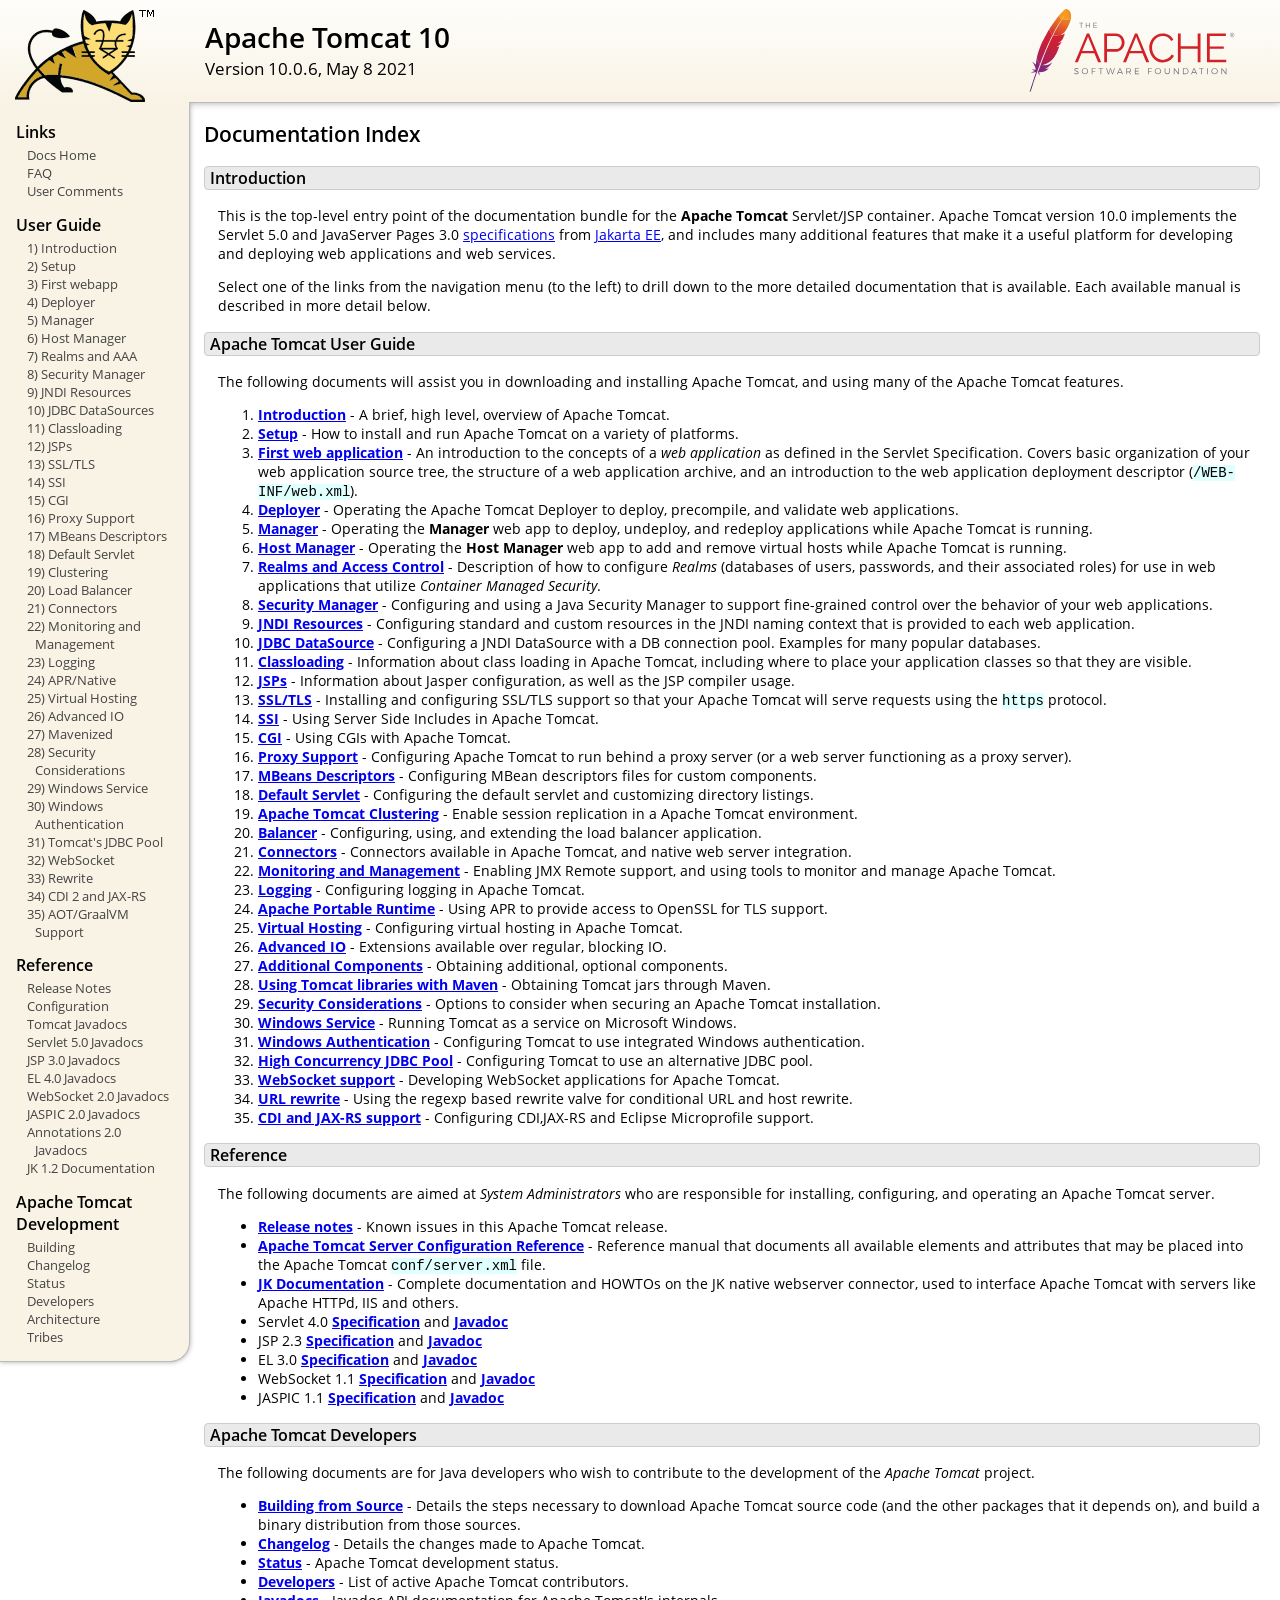
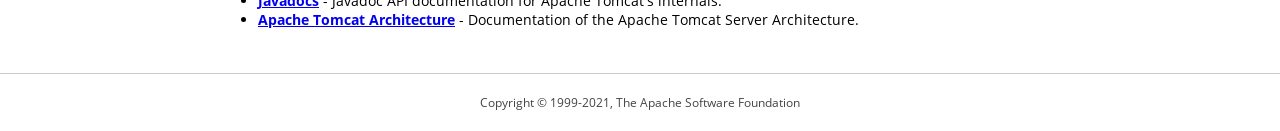
<file: tomcat/webapps/docs/index.html>
<!DOCTYPE html SYSTEM "about:legacy-compat">
<html lang="en"><head><META http-equiv="Content-Type" content="text/html; charset=UTF-8"><link href="./images/docs-stylesheet.css" rel="stylesheet" type="text/css"><title>Apache Tomcat 10 (10.0.6) - Documentation Index</title><meta name="author" content="Craig R. McClanahan"><meta name="author" content="Remy Maucherat"><meta name="author" content="Yoav Shapira"></head><body><div id="wrapper"><header><div id="header"><div><div><div class="logo noPrint"><a href="https://tomcat.apache.org/"><img alt="Tomcat Home" src="./images/tomcat.png"></a></div><div style="height: 1px;"></div><div class="asfLogo noPrint"><a href="https://www.apache.org/" target="_blank"><img src="./images/asf-logo.svg" alt="The Apache Software Foundation" style="width: 266px; height: 83px;"></a></div><h1>Apache Tomcat 10</h1><div class="versionInfo">
            Version 10.0.6,
            <time datetime="2021-05-08">May 8 2021</time></div><div style="height: 1px;"></div><div style="clear: left;"></div></div></div></div></header><div id="middle"><div><div id="mainLeft" class="noprint"><div><nav><div><h2>Links</h2><ul><li><a href="index.html">Docs Home</a></li><li><a href="https://wiki.apache.org/tomcat/FAQ">FAQ</a></li><li><a href="#comments_section">User Comments</a></li></ul></div><div><h2>User Guide</h2><ul><li><a href="introduction.html">1) Introduction</a></li><li><a href="setup.html">2) Setup</a></li><li><a href="appdev/index.html">3) First webapp</a></li><li><a href="deployer-howto.html">4) Deployer</a></li><li><a href="manager-howto.html">5) Manager</a></li><li><a href="host-manager-howto.html">6) Host Manager</a></li><li><a href="realm-howto.html">7) Realms and AAA</a></li><li><a href="security-manager-howto.html">8) Security Manager</a></li><li><a href="jndi-resources-howto.html">9) JNDI Resources</a></li><li><a href="jndi-datasource-examples-howto.html">10) JDBC DataSources</a></li><li><a href="class-loader-howto.html">11) Classloading</a></li><li><a href="jasper-howto.html">12) JSPs</a></li><li><a href="ssl-howto.html">13) SSL/TLS</a></li><li><a href="ssi-howto.html">14) SSI</a></li><li><a href="cgi-howto.html">15) CGI</a></li><li><a href="proxy-howto.html">16) Proxy Support</a></li><li><a href="mbeans-descriptors-howto.html">17) MBeans Descriptors</a></li><li><a href="default-servlet.html">18) Default Servlet</a></li><li><a href="cluster-howto.html">19) Clustering</a></li><li><a href="balancer-howto.html">20) Load Balancer</a></li><li><a href="connectors.html">21) Connectors</a></li><li><a href="monitoring.html">22) Monitoring and Management</a></li><li><a href="logging.html">23) Logging</a></li><li><a href="apr.html">24) APR/Native</a></li><li><a href="virtual-hosting-howto.html">25) Virtual Hosting</a></li><li><a href="aio.html">26) Advanced IO</a></li><li><a href="maven-jars.html">27) Mavenized</a></li><li><a href="security-howto.html">28) Security Considerations</a></li><li><a href="windows-service-howto.html">29) Windows Service</a></li><li><a href="windows-auth-howto.html">30) Windows Authentication</a></li><li><a href="jdbc-pool.html">31) Tomcat's JDBC Pool</a></li><li><a href="web-socket-howto.html">32) WebSocket</a></li><li><a href="rewrite.html">33) Rewrite</a></li><li><a href="cdi.html">34) CDI 2 and JAX-RS</a></li><li><a href="graal.html">35) AOT/GraalVM Support</a></li></ul></div><div><h2>Reference</h2><ul><li><a href="RELEASE-NOTES.txt">Release Notes</a></li><li><a href="config/index.html">Configuration</a></li><li><a href="api/index.html">Tomcat Javadocs</a></li><li><a href="servletapi/index.html">Servlet 5.0 Javadocs</a></li><li><a href="jspapi/index.html">JSP 3.0 Javadocs</a></li><li><a href="elapi/index.html">EL 4.0 Javadocs</a></li><li><a href="websocketapi/index.html">WebSocket 2.0 Javadocs</a></li><li><a href="jaspicapi/index.html">JASPIC 2.0 Javadocs</a></li><li><a href="annotationapi/index.html">Annotations 2.0 Javadocs</a></li><li><a href="https://tomcat.apache.org/connectors-doc/">JK 1.2 Documentation</a></li></ul></div><div><h2>Apache Tomcat Development</h2><ul><li><a href="building.html">Building</a></li><li><a href="changelog.html">Changelog</a></li><li><a href="https://wiki.apache.org/tomcat/TomcatVersions">Status</a></li><li><a href="developers.html">Developers</a></li><li><a href="architecture/index.html">Architecture</a></li><li><a href="tribes/introduction.html">Tribes</a></li></ul></div></nav></div></div><div id="mainRight"><div id="content"><h2>Documentation Index</h2><h3 id="Introduction">Introduction</h3><div class="text">

<p>This is the top-level entry point of the documentation bundle for the
<strong>Apache Tomcat</strong> Servlet/JSP container.  Apache Tomcat version
10.0 implements the Servlet 5.0 and JavaServer Pages 3.0
<a href="https://wiki.apache.org/tomcat/Specifications">specifications</a> from
<a href="https://jakarta.ee/">Jakarta EE</a>, and includes many
additional features that make it a useful platform for developing and deploying
web applications and web services.</p>

<p>Select one of the links from the navigation menu (to the left) to drill
down to the more detailed documentation that is available.  Each available
manual is described in more detail below.</p>

</div><h3 id="Apache_Tomcat_User_Guide">Apache Tomcat User Guide</h3><div class="text">

<p>The following documents will assist you in downloading and installing
Apache Tomcat, and using many of the Apache Tomcat features.</p>

<ol>
<li><a href="introduction.html"><strong>Introduction</strong></a> - A
    brief, high level, overview of Apache Tomcat.</li>
<li><a href="setup.html"><strong>Setup</strong></a> - How to install and run
    Apache Tomcat on a variety of platforms.</li>
<li><a href="appdev/index.html"><strong>First web application</strong></a>
    - An introduction to the concepts of a <em>web application</em> as defined
    in the Servlet Specification.  Covers basic organization of your web application
    source tree, the structure of a web application archive, and an
    introduction to the web application deployment descriptor
    (<code>/WEB-INF/web.xml</code>).</li>
<li><a href="deployer-howto.html"><strong>Deployer</strong></a> -
    Operating the Apache Tomcat Deployer to deploy, precompile, and validate web
    applications.</li>
<li><a href="manager-howto.html"><strong>Manager</strong></a> -
    Operating the <strong>Manager</strong> web app to deploy, undeploy, and
    redeploy applications while Apache Tomcat is running.</li>
<li><a href="host-manager-howto.html"><strong>Host Manager</strong></a> -
    Operating the <strong>Host Manager</strong> web app to add and remove
    virtual hosts while Apache Tomcat is running.</li>
<li><a href="realm-howto.html"><strong>Realms and Access Control</strong></a>
    - Description of how to configure <em>Realms</em> (databases of users,
    passwords, and their associated roles) for use in web applications that
    utilize <em>Container Managed Security</em>.</li>
<li><a href="security-manager-howto.html"><strong>Security Manager</strong></a>
    - Configuring and using a Java Security Manager to
    support fine-grained control over the behavior of your web applications.
    </li>
<li><a href="jndi-resources-howto.html"><strong>JNDI Resources</strong></a>
    - Configuring standard and custom resources in the JNDI naming context
    that is provided to each web application.</li>
<li><a href="jndi-datasource-examples-howto.html">
    <strong>JDBC DataSource</strong></a>
    - Configuring a JNDI DataSource with a DB connection pool.
    Examples for many popular databases.</li>
<li><a href="class-loader-howto.html"><strong>Classloading</strong></a>
    - Information about class loading in Apache Tomcat, including where to place
    your application classes so that they are visible.</li>
<li><a href="jasper-howto.html"><strong>JSPs</strong></a>
    - Information about Jasper configuration, as well as the JSP compiler
    usage.</li>
<li><a href="ssl-howto.html"><strong>SSL/TLS</strong></a> -
    Installing and configuring SSL/TLS support so that your Apache Tomcat will
    serve requests using the <code>https</code> protocol.</li>
<li><a href="ssi-howto.html"><strong>SSI</strong></a> -
    Using Server Side Includes in Apache Tomcat.</li>
<li><a href="cgi-howto.html"><strong>CGI</strong></a> -
    Using CGIs with Apache Tomcat.</li>
<li><a href="proxy-howto.html"><strong>Proxy Support</strong></a> -
    Configuring Apache Tomcat to run behind a proxy server (or a web server
    functioning as a proxy server).</li>
<li><a href="mbeans-descriptors-howto.html"><strong>MBeans Descriptors</strong></a> -
    Configuring MBean descriptors files for custom components.</li>
<li><a href="default-servlet.html"><strong>Default Servlet</strong></a> -
    Configuring the default servlet and customizing directory listings.</li>
<li><a href="cluster-howto.html"><strong>Apache Tomcat Clustering</strong></a> -
    Enable session replication in a Apache Tomcat environment.</li>
<li><a href="balancer-howto.html"><strong>Balancer</strong></a> -
    Configuring, using, and extending the load balancer application.</li>
<li><a href="connectors.html"><strong>Connectors</strong></a> -
    Connectors available in Apache Tomcat, and native web server integration.</li>
<li><a href="monitoring.html"><strong>Monitoring and Management</strong></a> -
    Enabling JMX Remote support, and using tools to monitor and manage Apache Tomcat.</li>
<li><a href="logging.html"><strong>Logging</strong></a> -
    Configuring logging in Apache Tomcat.</li>
<li><a href="apr.html"><strong>Apache Portable Runtime</strong></a> -
    Using APR to provide access to OpenSSL for TLS support.</li>
<li><a href="virtual-hosting-howto.html"><strong>Virtual Hosting</strong></a> -
    Configuring virtual hosting in Apache Tomcat.</li>
<li><a href="aio.html"><strong>Advanced IO</strong></a> -
    Extensions available over regular, blocking IO.</li>
<li><a href="extras.html"><strong>Additional Components</strong></a> -
    Obtaining additional, optional components.</li>
<li><a href="maven-jars.html"><strong>Using Tomcat libraries with Maven</strong></a> -
    Obtaining Tomcat jars through Maven.</li>
<li><a href="security-howto.html"><strong>Security Considerations</strong></a> -
    Options to consider when securing an Apache Tomcat installation.</li>
<li><a href="windows-service-howto.html"><strong>Windows Service</strong></a> -
    Running Tomcat as a service on Microsoft Windows.</li>
<li><a href="windows-auth-howto.html"><strong>Windows Authentication</strong></a> -
    Configuring Tomcat to use integrated Windows authentication.</li>
<li><a href="jdbc-pool.html"><strong>High Concurrency JDBC Pool</strong></a> -
    Configuring Tomcat to use an alternative JDBC pool.</li>
<li><a href="web-socket-howto.html"><strong>WebSocket support</strong></a> -
    Developing WebSocket applications for Apache Tomcat.</li>
<li><a href="rewrite.html"><strong>URL rewrite</strong></a> -
    Using the regexp based rewrite valve for conditional URL and host rewrite.</li>
<li><a href="cdi.html"><strong>CDI and JAX-RS support</strong></a> -
    Configuring CDI,JAX-RS and Eclipse Microprofile support.</li>
</ol>

</div><h3 id="Reference">Reference</h3><div class="text">

<p>The following documents are aimed at <em>System Administrators</em> who
are responsible for installing, configuring, and operating an Apache Tomcat server.
</p>
<ul>
<li><a href="RELEASE-NOTES.txt"><strong>Release notes</strong></a>
    - Known issues in this Apache Tomcat release.
    </li>
<li><a href="config/index.html"><strong>Apache Tomcat Server Configuration Reference</strong></a>
    - Reference manual that documents all available elements and attributes
      that may be placed into the Apache Tomcat <code>conf/server.xml</code> file.
    </li>
<li><a href="https://tomcat.apache.org/connectors-doc/index.html"><strong>JK Documentation</strong></a>
    - Complete documentation and HOWTOs on the JK native webserver connector,
      used to interface Apache Tomcat with servers like Apache HTTPd, IIS
      and others.</li>
<li>Servlet 4.0
    <a href="https://jcp.org/aboutJava/communityprocess/final/jsr369/index.html">
    <strong>Specification</strong></a> and
    <a href="https://javaee.github.io/javaee-spec/javadocs/javax/servlet/package-summary.html">
    <strong>Javadoc</strong></a>
    </li>
<li>JSP 2.3
    <a href="https://jcp.org/aboutJava/communityprocess/mrel/jsr245/index2.html">
    <strong>Specification</strong></a> and
    <a href="http://docs.oracle.com/javaee/7/api/javax/servlet/jsp/package-summary.html">
    <strong>Javadoc</strong></a>
    </li>
<li>EL 3.0
    <a href="https://jcp.org/aboutJava/communityprocess/final/jsr341/index.html">
    <strong>Specification</strong></a> and
    <a href="http://docs.oracle.com/javaee/7/api/javax/el/package-summary.html">
    <strong>Javadoc</strong></a>
    </li>
<li>WebSocket 1.1
    <a href="https://jcp.org/aboutJava/communityprocess/mrel/jsr356/index.html">
    <strong>Specification</strong></a> and
    <a href="http://docs.oracle.com/javaee/7/api/javax/websocket/package-summary.html">
    <strong>Javadoc</strong></a>
    </li>
<li>JASPIC 1.1
    <a href="https://jcp.org/aboutJava/communityprocess/mrel/jsr196/index.html">
    <strong>Specification</strong></a> and
    <a href="http://docs.oracle.com/javaee/7/api/javax/security/auth/message/package-summary.html">
    <strong>Javadoc</strong></a>
    </li>
</ul>

</div><h3 id="Apache_Tomcat_Developers">Apache Tomcat Developers</h3><div class="text">

<p>The following documents are for Java developers who wish to contribute to
the development of the <em>Apache Tomcat</em> project.</p>
<ul>
<li><a href="building.html"><strong>Building from Source</strong></a> -
    Details the steps necessary to download Apache Tomcat source code (and the
    other packages that it depends on), and build a binary distribution from
    those sources.
    </li>
<li><a href="changelog.html"><strong>Changelog</strong></a> - Details the
    changes made to Apache Tomcat.
    </li>
<li><a href="https://wiki.apache.org/tomcat/TomcatVersions"><strong>Status</strong></a> -
    Apache Tomcat development status.
    </li>
<li><a href="developers.html"><strong>Developers</strong></a> - List of active
    Apache Tomcat contributors.
    </li>
<li><a href="api/index.html"><strong>Javadocs</strong></a>
    - Javadoc API documentation for Apache Tomcat's internals.</li>
<li><a href="architecture/index.html"><strong>Apache Tomcat Architecture</strong></a>
    - Documentation of the Apache Tomcat Server Architecture.</li>
</ul>

</div></div></div></div></div><footer><div id="footer">
    Copyright &copy; 1999-2021, The Apache Software Foundation
    </div></footer></div></body></html>
</file>
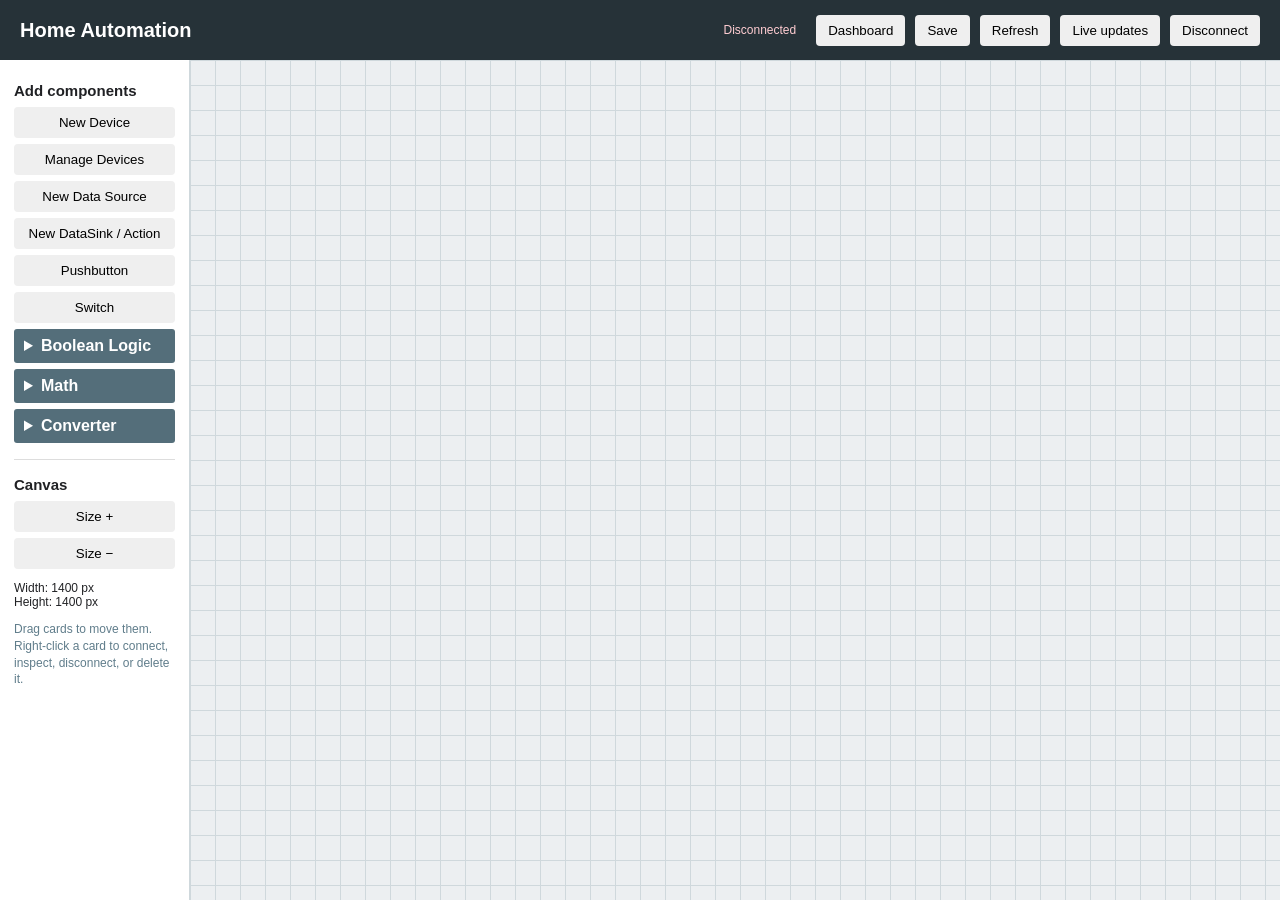
<file: tomcat/webapps/home-automation/index.html>
<!DOCTYPE html>
<html>
<head>
<meta charset="UTF-8">
<link rel="stylesheet" href="css/main.css">
<style>#shelly-capabilities fieldset{border:1px solid #cfd8dc;margin-top:12px;padding:8px 12px}#shelly-capabilities fieldset label{display:block;margin:7px 0}#device-form #shelly-capabilities input[type=checkbox]{display:inline-block;margin:0 6px 0 0;padding:0;width:auto}.web-control{margin-top:9px}.web-control-button,.database-scheduler-button{background:#546e7a;color:#fff;width:100%;touch-action:none}.web-control-button.active,.database-scheduler-button.active{background:#2e7d32}.core-source-settings>label{display:block;margin:12px 0}#sink-form #database-scheduler-enabled{display:inline-block;margin:0 0 0 8px;padding:0;width:auto}.cron-editor{display:grid;grid-template-columns:repeat(5,minmax(115px,1fr));gap:8px;margin-top:10px}.cron-field{min-width:0}.cron-rows>div{display:flex;gap:4px;margin:4px 0}.cron-rows select{min-width:0}.cron-rows button{padding:4px 8px}#database-columns{margin:10px 0;padding:8px;background:#f3f6f7}#converter-dialog{max-width:600px}#converter-form label{display:block;margin:12px 0}#converter-form input,#converter-form select{display:block;margin-top:5px;padding:8px;width:100%}.modbus-server-control{border-bottom:1px solid #ddd;padding:12px 0}.modbus-server-settings{display:grid;grid-template-columns:1fr 1fr 1fr;gap:10px}.modbus-server-settings input{display:block;margin-top:4px;padding:7px;width:100%}.modbus-server-settings input[type=checkbox]{width:auto}.modbus-server-actions{display:flex;gap:8px;margin-top:12px}.modbus-server-actions .active{background:#2e7d32;color:#fff}.modbus-server-actions .danger{background:#b71c1c;color:#fff}@media(max-width:850px){.cron-editor{grid-template-columns:1fr 1fr}}</style>
<title>Home Automation</title>
</head>
<body>
	<header>
		<h1>Home Automation</h1>
		<span id="connection-state">Connecting…</span>
		<span id="auth-state"></span>
		<button id="auth-button" onclick="openAuthDialog()" hidden>Login</button>
		<button id="user-admin-button" onclick="openUserAdminDialog()" hidden>Users</button>
		<button onclick="location.href='dashboard.html'">Dashboard</button>
		<button class="requires-write" onclick="saveConfiguration()">Save</button>
		<button onclick="init_objects()">Refresh</button>
		<button onclick="wsUpdate()">Live updates</button>
		<button onclick="wsCloseConnection()">Disconnect</button>
	</header>
	<div class="workspace">
		<aside>
			<h2 class="requires-write">Add components</h2>
			<button class="requires-write" onclick="openDeviceDialog()">New Device</button>
			<button onclick="openManageDevicesDialog()">Manage Devices</button>
			<button class="requires-write" onclick="openSourceDialog()">New Data Source</button>
			<button class="requires-write" onclick="openSinkDialog()">New DataSink / Action</button>
			<button class="requires-write" onclick="addWebSource('pushbutton')">Pushbutton</button>
			<button class="requires-write" onclick="addWebSource('switch')">Switch</button>
			<details class="component-menu-group requires-write">
				<summary>Boolean Logic</summary>
				<div class="component-menu-items">
					<button onclick="addLogic('AND')">AND</button>
					<button onclick="addLogic('OR')">OR</button>
					<button onclick="addLogic('XOR')">XOR</button>
					<button onclick="addLogic('RS')">RS Flip-Flop</button>
					<button onclick="addLogic('NOT')">NOT</button>
					<button onclick="addLogic('DELAY')">Boolean Delay</button>
					<button onclick="addLogic('PULSE')">Boolean Pulse</button>
				</div>
			</details>
			<details class="component-menu-group requires-write">
				<summary>Math</summary>
				<div class="component-menu-items">
					<button onclick="addLogic('ADD')">Addition</button>
					<button onclick="addLogic('SUBTRACT')">Difference</button>
					<button onclick="addLogic('MULTIPLY')">Multiplication</button>
					<button onclick="addLogic('DIVIDE')">Division</button>
					<button onclick="addLogic('COUNTER')">Counter</button>
					<button onclick="openFixedValueDialog()">Fixed value</button>
				</div>
			</details>
			<details class="component-menu-group requires-write">
				<summary>Converter</summary>
				<div class="component-menu-items">
					<button onclick="openConverterDialog('booleanValue')">Boolean → value</button>
					<button onclick="openConverterDialog('integerBoolean')">Integer → Boolean</button>
				</div>
			</details>
			<hr><h2>Canvas</h2>
			<button onclick="resizeCanvas(50)">Size +</button>
			<button onclick="resizeCanvas(-50)">Size −</button>
			<p id="canvas-size"></p>
			<p class="hint">Drag cards to move them. Right-click a card to connect, inspect, disconnect, or delete it.</p>
		</aside>
		<main id="canvas-viewport"><section id="component-canvas"></section></main>
	</div>
	<dialog id="details-dialog"><button class="dialog-close" onclick="this.closest('dialog').close()">×</button><h2>Component details</h2><div id="details-content"></div></dialog>
	<dialog id="converter-dialog"><button class="dialog-close" onclick="this.closest('dialog').close()">×</button><h2 id="converter-title">New Converter</h2><form id="converter-form" onsubmit="createConverterComponent(event)"><label>Name (optional)<input id="converter-name"></label><div id="converter-fields"></div><div class="dialog-actions"><button type="button" onclick="this.closest('dialog').close()">Cancel</button><button type="submit">Create</button></div></form></dialog>
	<dialog id="fixed-value-dialog"><button class="dialog-close" onclick="this.closest('dialog').close()">×</button><h2>New fixed numeric value</h2><form id="fixed-value-form" onsubmit="createFixedValue(event)"><label>Name (optional)<input id="fixed-value-name"></label><label>Value type<select id="fixed-value-type" onchange="updateFixedValueInput()"><option value="integer">Integer</option><option value="float">Float</option></select></label><label>Value<input id="fixed-value-value" type="number" step="1" value="0" required></label><div class="dialog-actions"><button type="button" onclick="this.closest('dialog').close()">Cancel</button><button type="submit">Create DataSource</button></div></form></dialog>
	<dialog id="source-dialog"><button class="dialog-close" onclick="this.closest('dialog').close()">×</button><h2>New Data Source</h2><form id="source-form" onsubmit="createSource(event)"><label>Device<select id="source-device" required onchange="renderSourceFields()"></select></label><label>Name (optional)<input id="source-name"></label><div id="source-fields"></div><div class="dialog-actions"><button type="button" onclick="this.closest('dialog').close()">Cancel</button><button type="submit">Create</button></div></form></dialog>
	<dialog id="sink-dialog"><button class="dialog-close" onclick="this.closest('dialog').close()">×</button><h2>New DataSink / Action</h2><form id="sink-form" onsubmit="createSink(event)"><label>Device<select id="sink-device" required onchange="renderSinkActions()"></select></label><label>Name (optional)<input id="sink-name"></label><label>Action<select id="sink-action" required onchange="renderSinkFields()"></select></label><div id="sink-fields"></div><div class="dialog-actions"><button type="button" onclick="this.closest('dialog').close()">Cancel</button><button id="sink-create" type="submit">Create</button></div></form></dialog>
	<dialog id="device-dialog"><button class="dialog-close" onclick="this.closest('dialog').close()">×</button><h2>New Device</h2><form id="device-form" onsubmit="createDevice(event)"><label>Device type<select id="device-type" required onchange="renderDeviceFields()"><option value="">Select a device type…</option><option value="fritz">Fritz Box</option><option value="modbus">Modbus Device</option><option value="xml">XML</option><option value="shelly">Shelly</option><option value="database">MariaDB / MySQL Database</option></select></label><div id="device-fields"></div><p id="device-progress" class="field-help"></p><div class="dialog-actions"><button type="button" onclick="this.closest('dialog').close()">Cancel</button><button id="device-create" type="submit">Check connection and create</button></div></form></dialog>
	<dialog id="manage-devices-dialog"><button class="dialog-close" onclick="this.closest('dialog').close()">×</button><h2>Manage Devices</h2><button type="button" onclick="openErrorLog()">Open error log</button><div id="device-list">Loading devices…</div></dialog>
	<dialog id="error-log-dialog"><button class="dialog-close" onclick="this.closest('dialog').close()">×</button><h2>Recent warnings and errors</h2><p class="field-help">The latest 50 messages are held in RAM only and are cleared when the application stops.</p><div id="error-log-list">Loading messages…</div><div class="dialog-actions"><button type="button" onclick="clearErrorLog()">Clear messages</button><button type="button" onclick="this.closest('dialog').close()">Close</button></div></dialog>
	<dialog id="auth-dialog"><button class="dialog-close" onclick="this.closest('dialog').close()">×</button><h2 id="auth-title">Login</h2><p id="auth-help" class="field-help"></p><form id="auth-form" onsubmit="submitAuthentication(event)"><label>Username<input id="auth-username" autocomplete="username" required value="admin"></label><label>Password<input id="auth-password" type="password" autocomplete="current-password" minlength="10" required></label><label id="auth-confirm-label" hidden>Confirm password<input id="auth-password-confirm" type="password" autocomplete="new-password" minlength="10"></label><div class="dialog-actions"><button type="button" onclick="this.closest('dialog').close()">Cancel</button><button id="auth-submit" type="submit">Login</button></div></form></dialog>
	<dialog id="user-admin-dialog"><button class="dialog-close" onclick="this.closest('dialog').close()">×</button><h2>Web users</h2><label class="checkbox-label"><input id="anonymous-view" type="checkbox" onchange="setAnonymousView()"> Allow viewing without login</label><p class="field-help">Write operations always require an account with write access.</p><div id="web-user-list"></div><hr><h3>Add or update user</h3><form id="web-user-form" onsubmit="saveWebUser(event)"><label>Username<input id="web-user-name" required pattern="[A-Za-z0-9._-]{1,64}"></label><label>New password<input id="web-user-password" type="password" minlength="10" placeholder="Leave empty to keep an existing password"></label><label class="checkbox-label"><input id="web-user-read" type="checkbox" checked> Read</label><label class="checkbox-label"><input id="web-user-write" type="checkbox"> Write</label><label class="checkbox-label"><input id="web-user-admin" type="checkbox"> Administrator</label><div class="dialog-actions"><button type="submit">Save user</button></div></form></dialog>
	<div id="toast" role="status"></div>
	<script src="js/display.js"></script>
	<script src="js/websocket.js"></script>
</body>
</html>
</file>
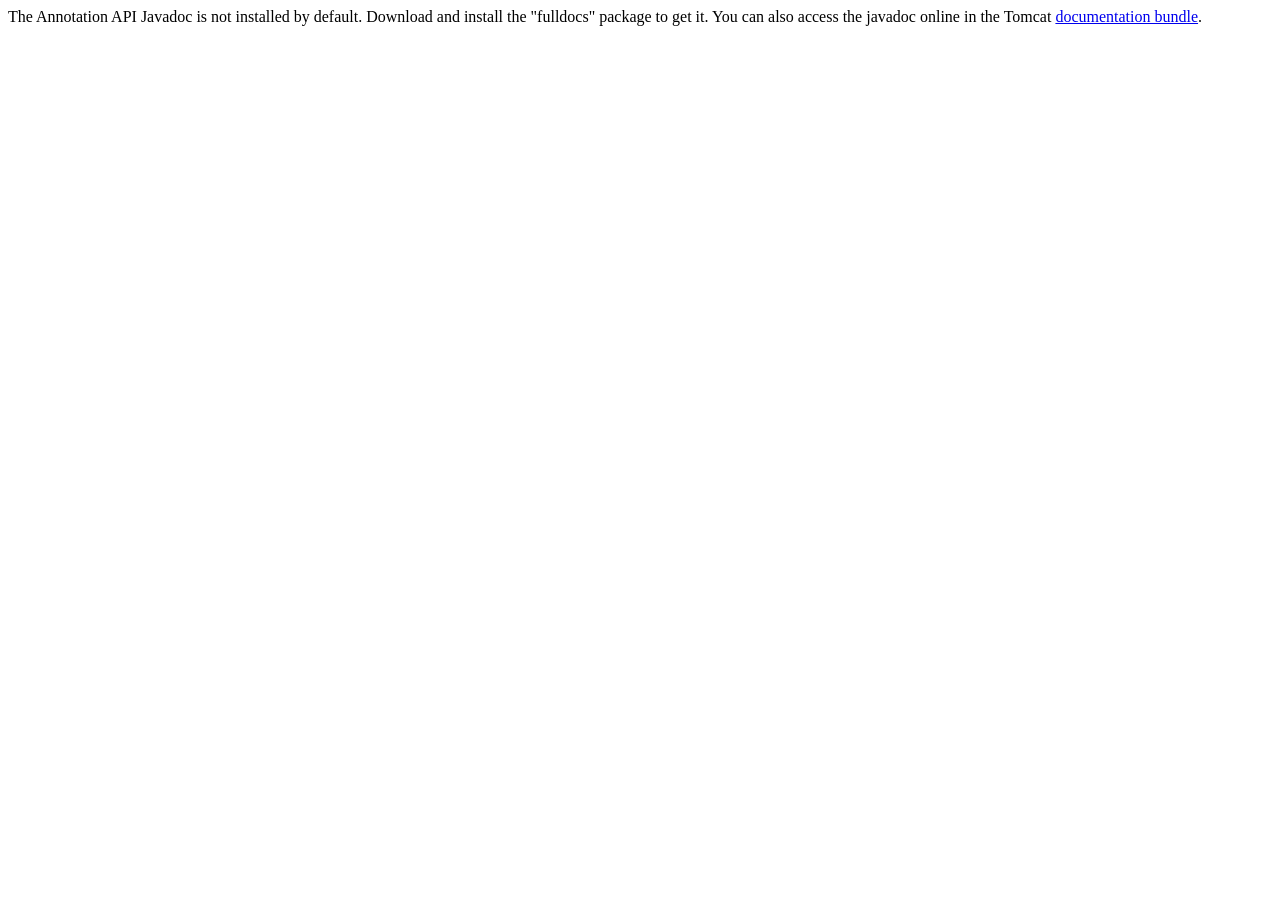
<file: tomcat/webapps/docs/annotationapi/index.html>
<!--
  Licensed to the Apache Software Foundation (ASF) under one or more
  contributor license agreements.  See the NOTICE file distributed with
  this work for additional information regarding copyright ownership.
  The ASF licenses this file to You under the Apache License, Version 2.0
  (the "License"); you may not use this file except in compliance with
  the License.  You may obtain a copy of the License at

      http://www.apache.org/licenses/LICENSE-2.0

  Unless required by applicable law or agreed to in writing, software
  distributed under the License is distributed on an "AS IS" BASIS,
  WITHOUT WARRANTIES OR CONDITIONS OF ANY KIND, either express or implied.
  See the License for the specific language governing permissions and
  limitations under the License.
-->
<!DOCTYPE html>
<html>
<head>
    <meta charset="UTF-8" />
    <title>API docs</title>
</head>

<body>

The Annotation API Javadoc is not installed by default. Download and install
the "fulldocs" package to get it.

You can also access the javadoc online in the Tomcat
<a href="https://tomcat.apache.org/tomcat-10.0-doc/">
    documentation bundle</a>.

</body>
</html>
</file>
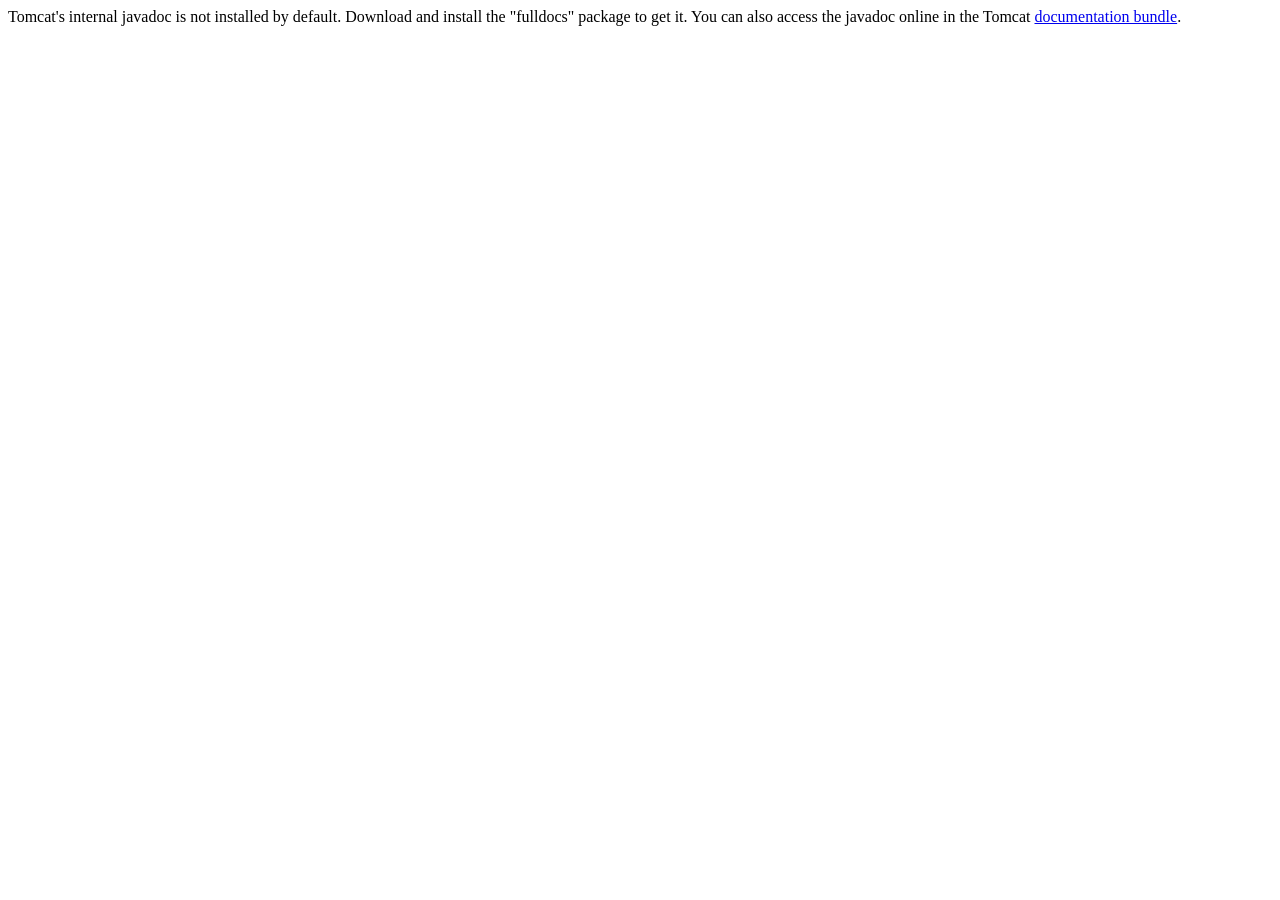
<file: tomcat/webapps/docs/api/index.html>
<!--
  Licensed to the Apache Software Foundation (ASF) under one or more
  contributor license agreements.  See the NOTICE file distributed with
  this work for additional information regarding copyright ownership.
  The ASF licenses this file to You under the Apache License, Version 2.0
  (the "License"); you may not use this file except in compliance with
  the License.  You may obtain a copy of the License at

      http://www.apache.org/licenses/LICENSE-2.0

  Unless required by applicable law or agreed to in writing, software
  distributed under the License is distributed on an "AS IS" BASIS,
  WITHOUT WARRANTIES OR CONDITIONS OF ANY KIND, either express or implied.
  See the License for the specific language governing permissions and
  limitations under the License.
-->
<!DOCTYPE html>
<html>
    <head>
    <meta charset="UTF-8" />
    <title>API docs</title>
</head>

<body>

Tomcat's internal javadoc is not installed by default. Download and install
the "fulldocs" package to get it.

You can also access the javadoc online in the Tomcat
<a href="https://tomcat.apache.org/tomcat-10.0-doc/">
documentation bundle</a>.

</body>
</html>
</file>
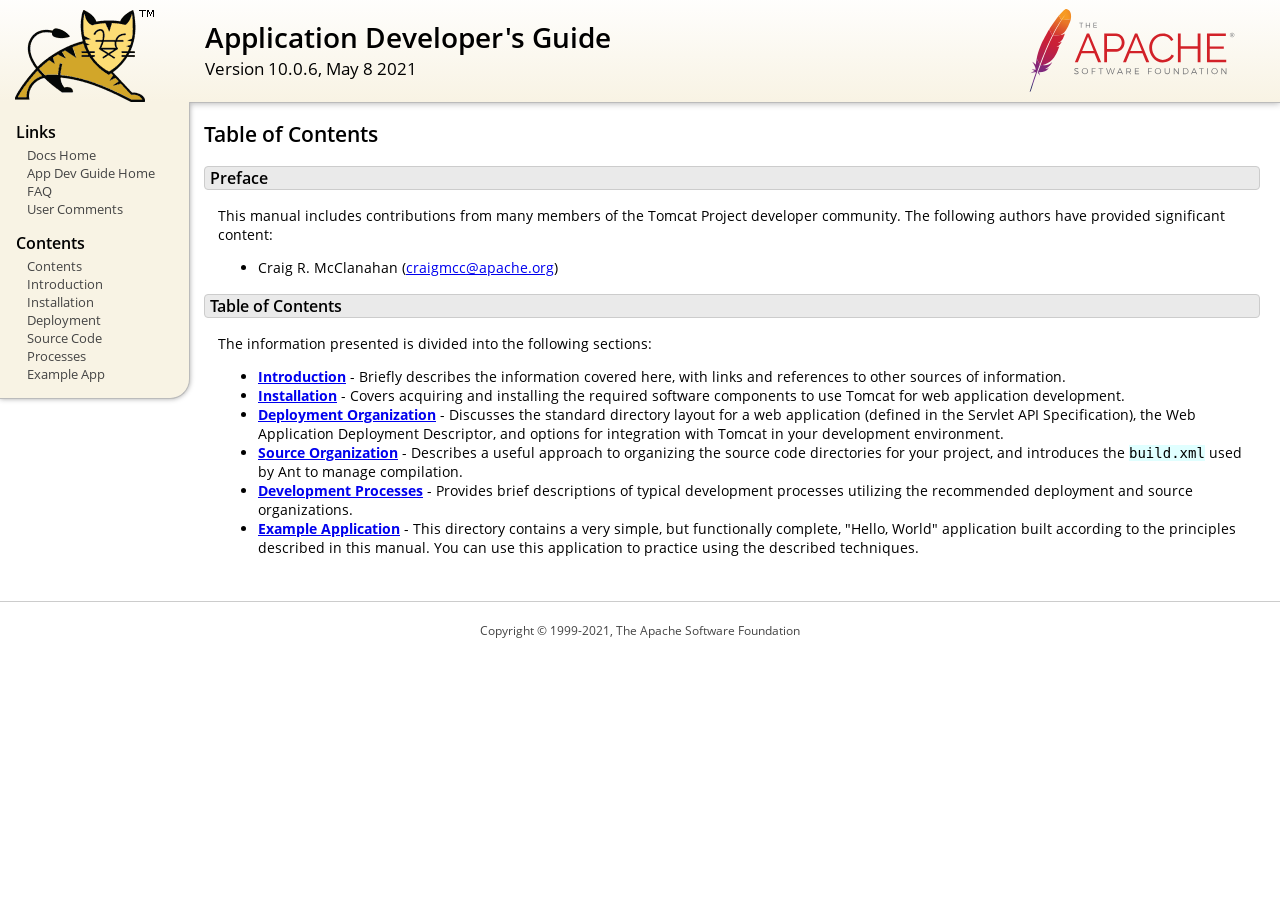
<file: tomcat/webapps/docs/appdev/index.html>
<!DOCTYPE html SYSTEM "about:legacy-compat">
<html lang="en"><head><META http-equiv="Content-Type" content="text/html; charset=UTF-8"><link href="../images/docs-stylesheet.css" rel="stylesheet" type="text/css"><title>Application Developer's Guide (10.0.6) - Table of Contents</title><meta name="author" content="Craig R. McClanahan"></head><body><div id="wrapper"><header><div id="header"><div><div><div class="logo noPrint"><a href="https://tomcat.apache.org/"><img alt="Tomcat Home" src="../images/tomcat.png"></a></div><div style="height: 1px;"></div><div class="asfLogo noPrint"><a href="https://www.apache.org/" target="_blank"><img src="../images/asf-logo.svg" alt="The Apache Software Foundation" style="width: 266px; height: 83px;"></a></div><h1>Application Developer's Guide</h1><div class="versionInfo">
            Version 10.0.6,
            <time datetime="2021-05-08">May 8 2021</time></div><div style="height: 1px;"></div><div style="clear: left;"></div></div></div></div></header><div id="middle"><div><div id="mainLeft" class="noprint"><div><nav><div><h2>Links</h2><ul><li><a href="../index.html">Docs Home</a></li><li><a href="index.html">App Dev Guide Home</a></li><li><a href="https://wiki.apache.org/tomcat/FAQ">FAQ</a></li><li><a href="#comments_section">User Comments</a></li></ul></div><div><h2>Contents</h2><ul><li><a href="index.html">Contents</a></li><li><a href="introduction.html">Introduction</a></li><li><a href="installation.html">Installation</a></li><li><a href="deployment.html">Deployment</a></li><li><a href="source.html">Source Code</a></li><li><a href="processes.html">Processes</a></li><li><a href="sample/">Example App</a></li></ul></div></nav></div></div><div id="mainRight"><div id="content"><h2>Table of Contents</h2><h3 id="Preface">Preface</h3><div class="text">

<p>This manual includes contributions from many members of the Tomcat Project
developer community.  The following authors have provided significant content:
</p>
<ul>
<li>Craig R. McClanahan
    (<a href="mailto:craigmcc@apache.org">craigmcc@apache.org</a>)</li>
</ul>

</div><h3 id="Table_of_Contents">Table of Contents</h3><div class="text">

<p>The information presented is divided into the following sections:</p>
<ul>
<li><a href="introduction.html"><strong>Introduction</strong></a> -
    Briefly describes the information covered here, with
    links and references to other sources of information.</li>
<li><a href="installation.html"><strong>Installation</strong></a> -
    Covers acquiring and installing the required software
    components to use Tomcat for web application development.</li>
<li><a href="deployment.html"><strong>Deployment Organization</strong></a> -
    Discusses the standard directory layout for a web application
    (defined in the Servlet API Specification), the Web Application
    Deployment Descriptor, and options for integration with Tomcat
    in your development environment.</li>
<li><a href="source.html"><strong>Source Organization</strong></a> -
    Describes a useful approach to organizing the source code
    directories for your project, and introduces the
    <code>build.xml</code> used by Ant to manage compilation.</li>
<li><a href="processes.html"><strong>Development Processes</strong></a> -
    Provides brief descriptions of typical development processes
    utilizing the recommended deployment and source organizations.</li>
<li><a href="sample/" target="_blank"><strong>Example Application</strong></a> -
    This directory contains a very simple, but functionally complete,
    "Hello, World" application built according to the principles
    described in this manual.  You can use this application to
    practice using the described techniques.</li>
</ul>

</div></div></div></div></div><footer><div id="footer">
    Copyright &copy; 1999-2021, The Apache Software Foundation
    </div></footer></div></body></html>
</file>
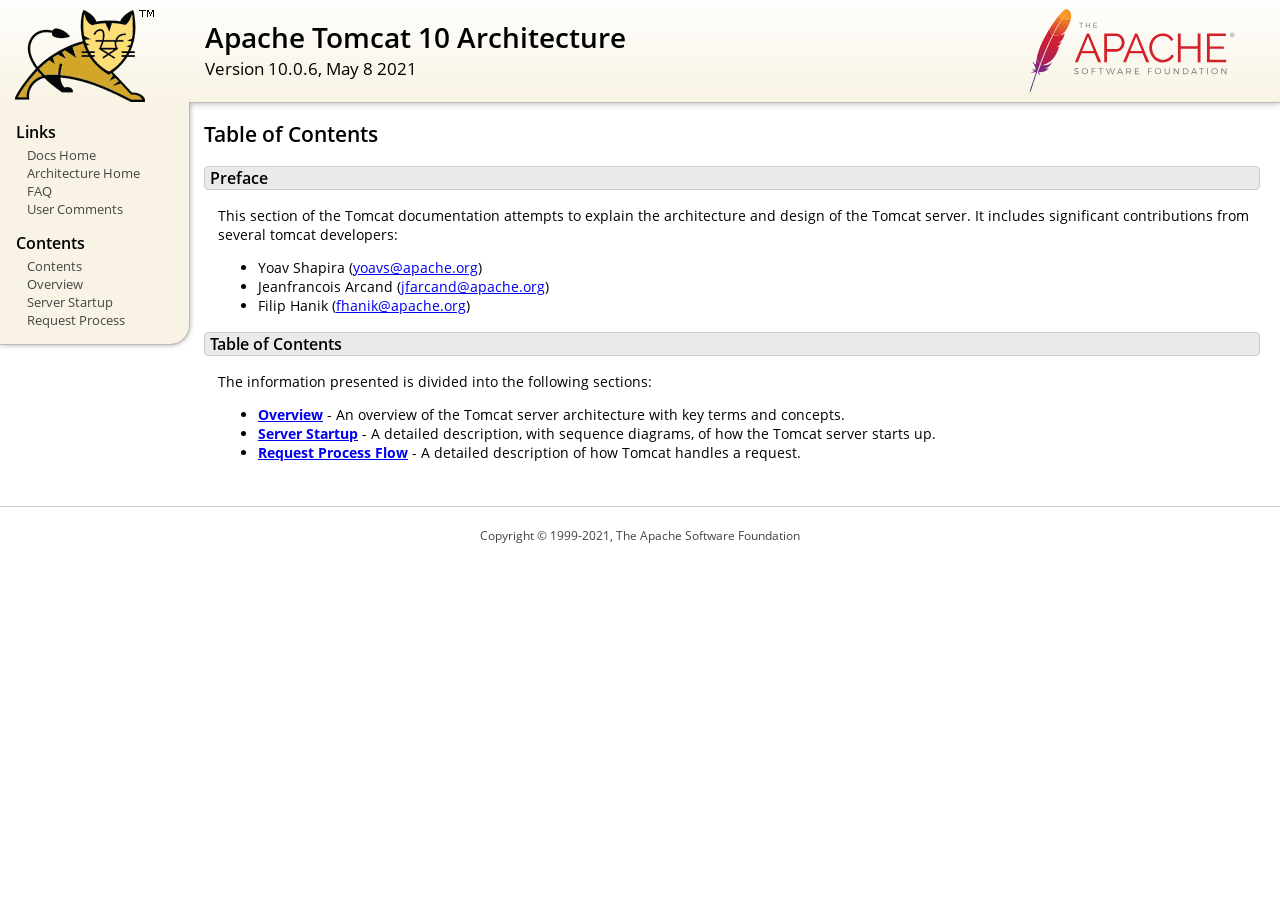
<file: tomcat/webapps/docs/architecture/index.html>
<!DOCTYPE html SYSTEM "about:legacy-compat">
<html lang="en"><head><META http-equiv="Content-Type" content="text/html; charset=UTF-8"><link href="../images/docs-stylesheet.css" rel="stylesheet" type="text/css"><title>Apache Tomcat 10 Architecture (10.0.6) - Table of Contents</title><meta name="author" content="Yoav Shapira"></head><body><div id="wrapper"><header><div id="header"><div><div><div class="logo noPrint"><a href="https://tomcat.apache.org/"><img alt="Tomcat Home" src="../images/tomcat.png"></a></div><div style="height: 1px;"></div><div class="asfLogo noPrint"><a href="https://www.apache.org/" target="_blank"><img src="../images/asf-logo.svg" alt="The Apache Software Foundation" style="width: 266px; height: 83px;"></a></div><h1>Apache Tomcat 10 Architecture</h1><div class="versionInfo">
            Version 10.0.6,
            <time datetime="2021-05-08">May 8 2021</time></div><div style="height: 1px;"></div><div style="clear: left;"></div></div></div></div></header><div id="middle"><div><div id="mainLeft" class="noprint"><div><nav><div><h2>Links</h2><ul><li><a href="../index.html">Docs Home</a></li><li><a href="index.html">Architecture Home</a></li><li><a href="https://wiki.apache.org/tomcat/FAQ">FAQ</a></li><li><a href="#comments_section">User Comments</a></li></ul></div><div><h2>Contents</h2><ul><li><a href="index.html">Contents</a></li><li><a href="overview.html">Overview</a></li><li><a href="startup.html">Server Startup</a></li><li><a href="requestProcess.html">Request Process</a></li></ul></div></nav></div></div><div id="mainRight"><div id="content"><h2>Table of Contents</h2><h3 id="Preface">Preface</h3><div class="text">

<p>This section of the Tomcat documentation attempts to explain
the architecture and design of the Tomcat server.  It includes significant
contributions from several tomcat developers:
</p>
<ul>
<li>Yoav Shapira
    (<a href="mailto:yoavs@apache.org">yoavs@apache.org</a>)</li>
<li>Jeanfrancois Arcand
    (<a href="mailto:jfarcand@apache.org">jfarcand@apache.org</a>)</li>
<li>Filip Hanik
    (<a href="mailto:fhanik@apache.org">fhanik@apache.org</a>)</li>
</ul>

</div><h3 id="Table_of_Contents">Table of Contents</h3><div class="text">

<p>The information presented is divided into the following sections:</p>
<ul>
<li><a href="overview.html"><strong>Overview</strong></a> -
    An overview of the Tomcat server architecture with key terms
    and concepts.</li>
<li><a href="startup.html"><strong>Server Startup</strong></a> -
    A detailed description, with sequence diagrams, of how the Tomcat
    server starts up.</li>
<li><a href="requestProcess.html"><strong>Request Process Flow</strong></a> -
    A detailed description of how Tomcat handles a request.</li>
</ul>

</div></div></div></div></div><footer><div id="footer">
    Copyright &copy; 1999-2021, The Apache Software Foundation
    </div></footer></div></body></html>
</file>
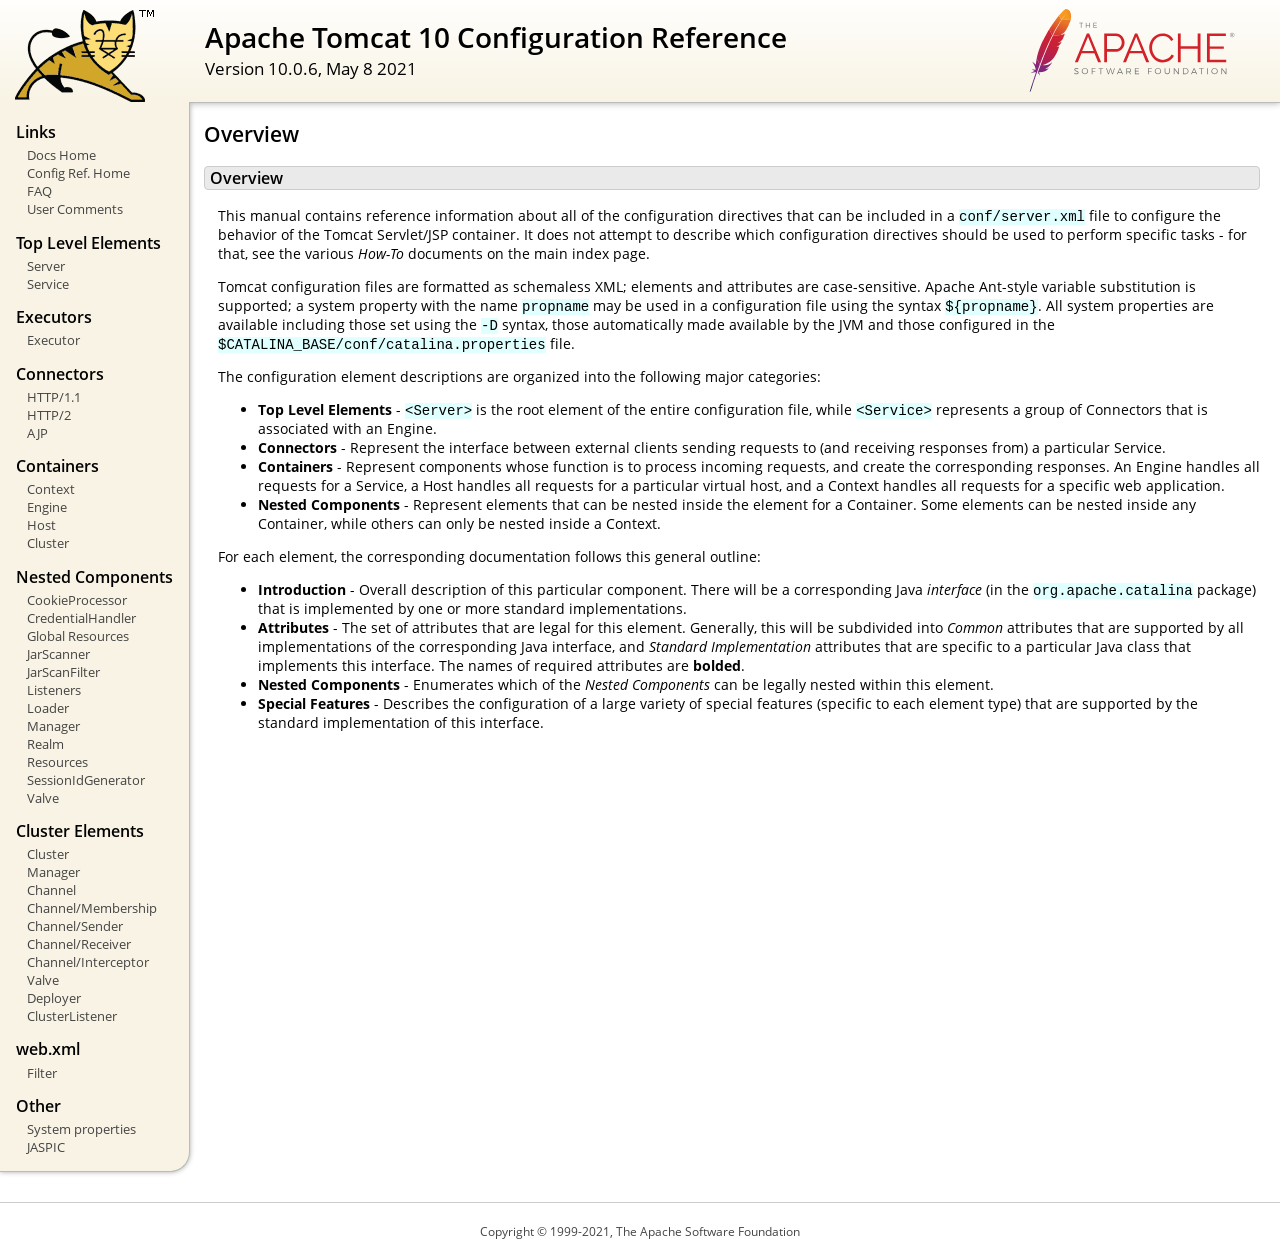
<file: tomcat/webapps/docs/config/index.html>
<!DOCTYPE html SYSTEM "about:legacy-compat">
<html lang="en"><head><META http-equiv="Content-Type" content="text/html; charset=UTF-8"><link href="../images/docs-stylesheet.css" rel="stylesheet" type="text/css"><title>Apache Tomcat 10 Configuration Reference (10.0.6) - Overview</title><meta name="author" content="Craig R. McClanahan"></head><body><div id="wrapper"><header><div id="header"><div><div><div class="logo noPrint"><a href="https://tomcat.apache.org/"><img alt="Tomcat Home" src="../images/tomcat.png"></a></div><div style="height: 1px;"></div><div class="asfLogo noPrint"><a href="https://www.apache.org/" target="_blank"><img src="../images/asf-logo.svg" alt="The Apache Software Foundation" style="width: 266px; height: 83px;"></a></div><h1>Apache Tomcat 10 Configuration Reference</h1><div class="versionInfo">
            Version 10.0.6,
            <time datetime="2021-05-08">May 8 2021</time></div><div style="height: 1px;"></div><div style="clear: left;"></div></div></div></div></header><div id="middle"><div><div id="mainLeft" class="noprint"><div><nav><div><h2>Links</h2><ul><li><a href="../index.html">Docs Home</a></li><li><a href="index.html">Config Ref. Home</a></li><li><a href="https://wiki.apache.org/tomcat/FAQ">FAQ</a></li><li><a href="#comments_section">User Comments</a></li></ul></div><div><h2>Top Level Elements</h2><ul><li><a href="server.html">Server</a></li><li><a href="service.html">Service</a></li></ul></div><div><h2>Executors</h2><ul><li><a href="executor.html">Executor</a></li></ul></div><div><h2>Connectors</h2><ul><li><a href="http.html">HTTP/1.1</a></li><li><a href="http2.html">HTTP/2</a></li><li><a href="ajp.html">AJP</a></li></ul></div><div><h2>Containers</h2><ul><li><a href="context.html">Context</a></li><li><a href="engine.html">Engine</a></li><li><a href="host.html">Host</a></li><li><a href="cluster.html">Cluster</a></li></ul></div><div><h2>Nested Components</h2><ul><li><a href="cookie-processor.html">CookieProcessor</a></li><li><a href="credentialhandler.html">CredentialHandler</a></li><li><a href="globalresources.html">Global Resources</a></li><li><a href="jar-scanner.html">JarScanner</a></li><li><a href="jar-scan-filter.html">JarScanFilter</a></li><li><a href="listeners.html">Listeners</a></li><li><a href="loader.html">Loader</a></li><li><a href="manager.html">Manager</a></li><li><a href="realm.html">Realm</a></li><li><a href="resources.html">Resources</a></li><li><a href="sessionidgenerator.html">SessionIdGenerator</a></li><li><a href="valve.html">Valve</a></li></ul></div><div><h2>Cluster Elements</h2><ul><li><a href="cluster.html">Cluster</a></li><li><a href="cluster-manager.html">Manager</a></li><li><a href="cluster-channel.html">Channel</a></li><li><a href="cluster-membership.html">Channel/Membership</a></li><li><a href="cluster-sender.html">Channel/Sender</a></li><li><a href="cluster-receiver.html">Channel/Receiver</a></li><li><a href="cluster-interceptor.html">Channel/Interceptor</a></li><li><a href="cluster-valve.html">Valve</a></li><li><a href="cluster-deployer.html">Deployer</a></li><li><a href="cluster-listener.html">ClusterListener</a></li></ul></div><div><h2>web.xml</h2><ul><li><a href="filter.html">Filter</a></li></ul></div><div><h2>Other</h2><ul><li><a href="systemprops.html">System properties</a></li><li><a href="jaspic.html">JASPIC</a></li></ul></div></nav></div></div><div id="mainRight"><div id="content"><h2>Overview</h2><h3 id="Overview">Overview</h3><div class="text">

<p>This manual contains reference information about all of the configuration
directives that can be included in a <code>conf/server.xml</code> file to
configure the behavior of the Tomcat Servlet/JSP container.  It does not
attempt to describe which configuration directives should be used to perform
specific tasks - for that, see the various <em>How-To</em> documents on the
main index page.</p>

<p>Tomcat configuration files are formatted as schemaless XML; elements and
attributes are case-sensitive. Apache Ant-style variable substitution
is supported; a system property with the name <code>propname</code> may be
used in a configuration file using the syntax <code>${propname}</code>. All
system properties are available including those set using the <code>-D</code>
syntax, those automatically made available by the JVM and those configured in
the <code>$CATALINA_BASE/conf/catalina.properties</code> file.
</p>

<p>The configuration element descriptions are organized into the following
major categories:</p>
<ul>
<li><strong>Top Level Elements</strong> - <code>&lt;Server&gt;</code> is the
    root element of the entire configuration file, while
    <code>&lt;Service&gt;</code> represents a group of Connectors that is
    associated with an Engine.</li>
<li><strong>Connectors</strong> - Represent the interface between external
    clients sending requests to (and receiving responses from) a particular
    Service.</li>
<li><strong>Containers</strong> - Represent components whose function is to
    process incoming requests, and create the corresponding responses.
    An Engine handles all requests for a Service, a Host handles all requests
    for a particular virtual host, and a Context handles all requests for a
    specific web application.</li>
<li><strong>Nested Components</strong> - Represent elements that can be
    nested inside the element for a Container.  Some elements can be nested
    inside any Container, while others can only be nested inside a
    Context.</li>
</ul>

<p>For each element, the corresponding documentation follows this general
outline:</p>
<ul>
<li><strong>Introduction</strong> - Overall description of this particular
    component.  There will be a corresponding Java <em>interface</em> (in
    the <code>org.apache.catalina</code> package) that is implemented by one
    or more standard implementations.</li>
<li><strong>Attributes</strong> - The set of attributes that are legal for
    this element.  Generally, this will be subdivided into <em>Common</em>
    attributes that are supported by all implementations of the corresponding
    Java interface, and <em>Standard Implementation</em> attributes that are
    specific to a particular Java class that implements this interface.
    The names of required attributes are <strong>bolded</strong>.</li>
<li><strong>Nested Components</strong> - Enumerates which of the <em>Nested
    Components</em> can be legally nested within this element.</li>
<li><strong>Special Features</strong> - Describes the configuration of a large
    variety of special features (specific to each element type) that are
    supported by the standard implementation of this interface.</li>
</ul>

</div></div></div></div></div><footer><div id="footer">
    Copyright &copy; 1999-2021, The Apache Software Foundation
    </div></footer></div></body></html>
</file>
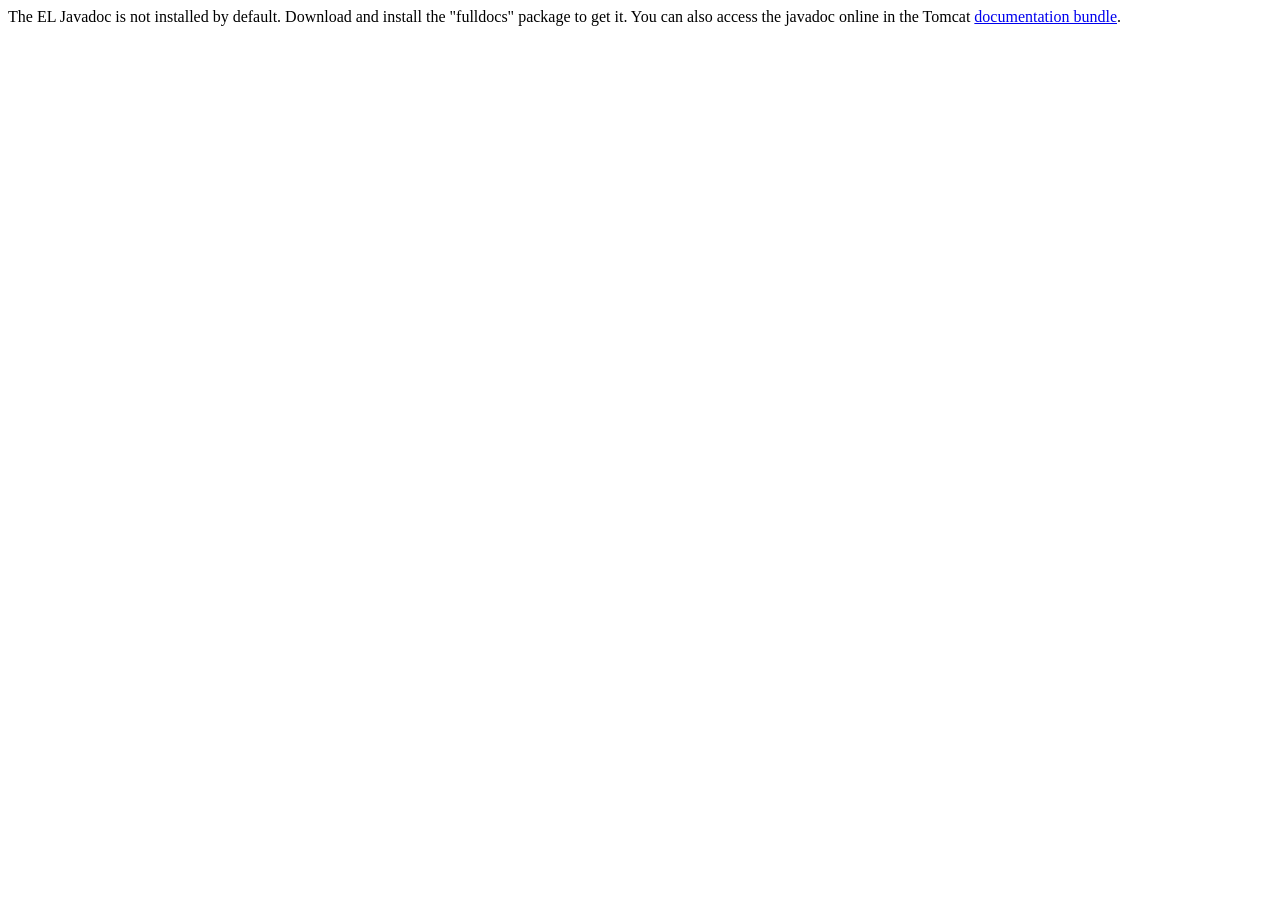
<file: tomcat/webapps/docs/elapi/index.html>
<!--
  Licensed to the Apache Software Foundation (ASF) under one or more
  contributor license agreements.  See the NOTICE file distributed with
  this work for additional information regarding copyright ownership.
  The ASF licenses this file to You under the Apache License, Version 2.0
  (the "License"); you may not use this file except in compliance with
  the License.  You may obtain a copy of the License at

      http://www.apache.org/licenses/LICENSE-2.0

  Unless required by applicable law or agreed to in writing, software
  distributed under the License is distributed on an "AS IS" BASIS,
  WITHOUT WARRANTIES OR CONDITIONS OF ANY KIND, either express or implied.
  See the License for the specific language governing permissions and
  limitations under the License.
-->
<!DOCTYPE html>
<html>
    <head>
    <meta charset="UTF-8" />
    <title>API docs</title>
</head>

<body>

The EL Javadoc is not installed by default. Download and install
the "fulldocs" package to get it.

You can also access the javadoc online in the Tomcat
<a href="https://tomcat.apache.org/tomcat-10.0-doc/">
documentation bundle</a>.

</body>
</html>
</file>
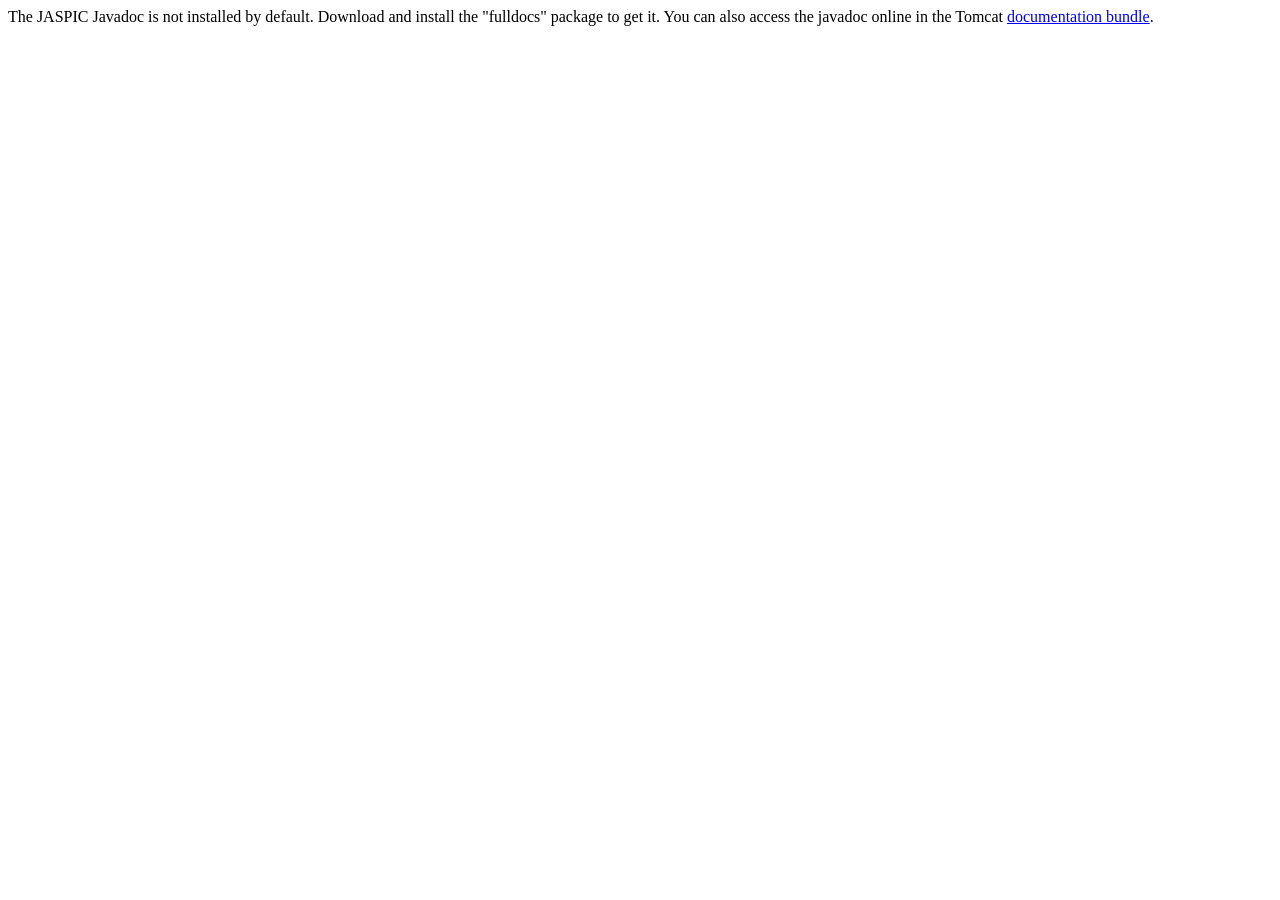
<file: tomcat/webapps/docs/jaspicapi/index.html>
<!--
  Licensed to the Apache Software Foundation (ASF) under one or more
  contributor license agreements.  See the NOTICE file distributed with
  this work for additional information regarding copyright ownership.
  The ASF licenses this file to You under the Apache License, Version 2.0
  (the "License"); you may not use this file except in compliance with
  the License.  You may obtain a copy of the License at

      http://www.apache.org/licenses/LICENSE-2.0

  Unless required by applicable law or agreed to in writing, software
  distributed under the License is distributed on an "AS IS" BASIS,
  WITHOUT WARRANTIES OR CONDITIONS OF ANY KIND, either express or implied.
  See the License for the specific language governing permissions and
  limitations under the License.
-->
<!DOCTYPE html>
<html>
<head>
    <meta charset="UTF-8" />
    <title>API docs</title>
</head>

<body>

The JASPIC Javadoc is not installed by default. Download and install
the "fulldocs" package to get it.

You can also access the javadoc online in the Tomcat
<a href="https://tomcat.apache.org/tomcat-10.0-doc/">
    documentation bundle</a>.

</body>
</html>
</file>
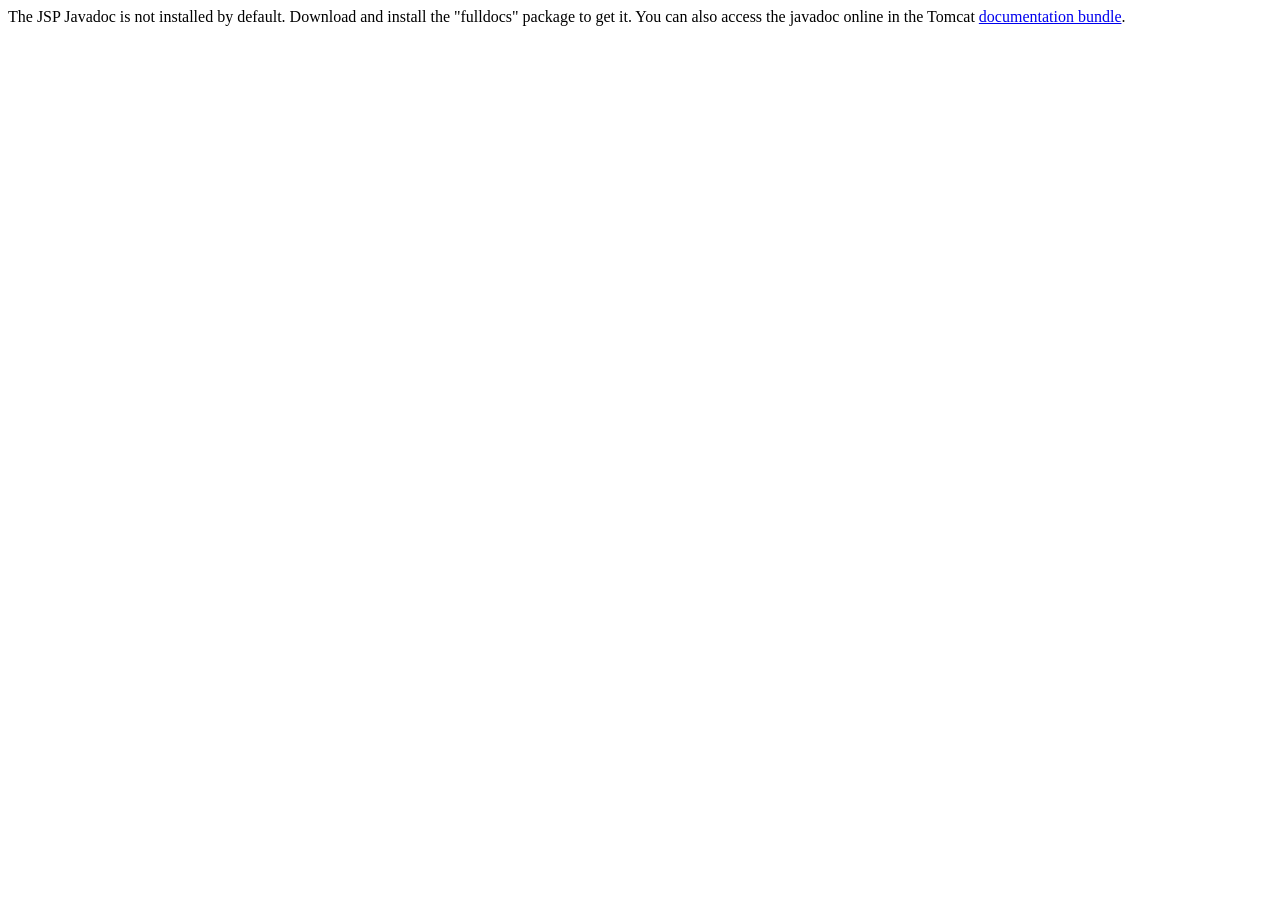
<file: tomcat/webapps/docs/jspapi/index.html>
<!--
  Licensed to the Apache Software Foundation (ASF) under one or more
  contributor license agreements.  See the NOTICE file distributed with
  this work for additional information regarding copyright ownership.
  The ASF licenses this file to You under the Apache License, Version 2.0
  (the "License"); you may not use this file except in compliance with
  the License.  You may obtain a copy of the License at

      http://www.apache.org/licenses/LICENSE-2.0

  Unless required by applicable law or agreed to in writing, software
  distributed under the License is distributed on an "AS IS" BASIS,
  WITHOUT WARRANTIES OR CONDITIONS OF ANY KIND, either express or implied.
  See the License for the specific language governing permissions and
  limitations under the License.
-->
<!DOCTYPE html>
<html>
    <head>
    <meta charset="UTF-8" />
    <title>API docs</title>
</head>

<body>

The JSP Javadoc is not installed by default. Download and install
the "fulldocs" package to get it.

You can also access the javadoc online in the Tomcat
<a href="https://tomcat.apache.org/tomcat-10.0-doc/">
documentation bundle</a>.

</body>
</html>
</file>
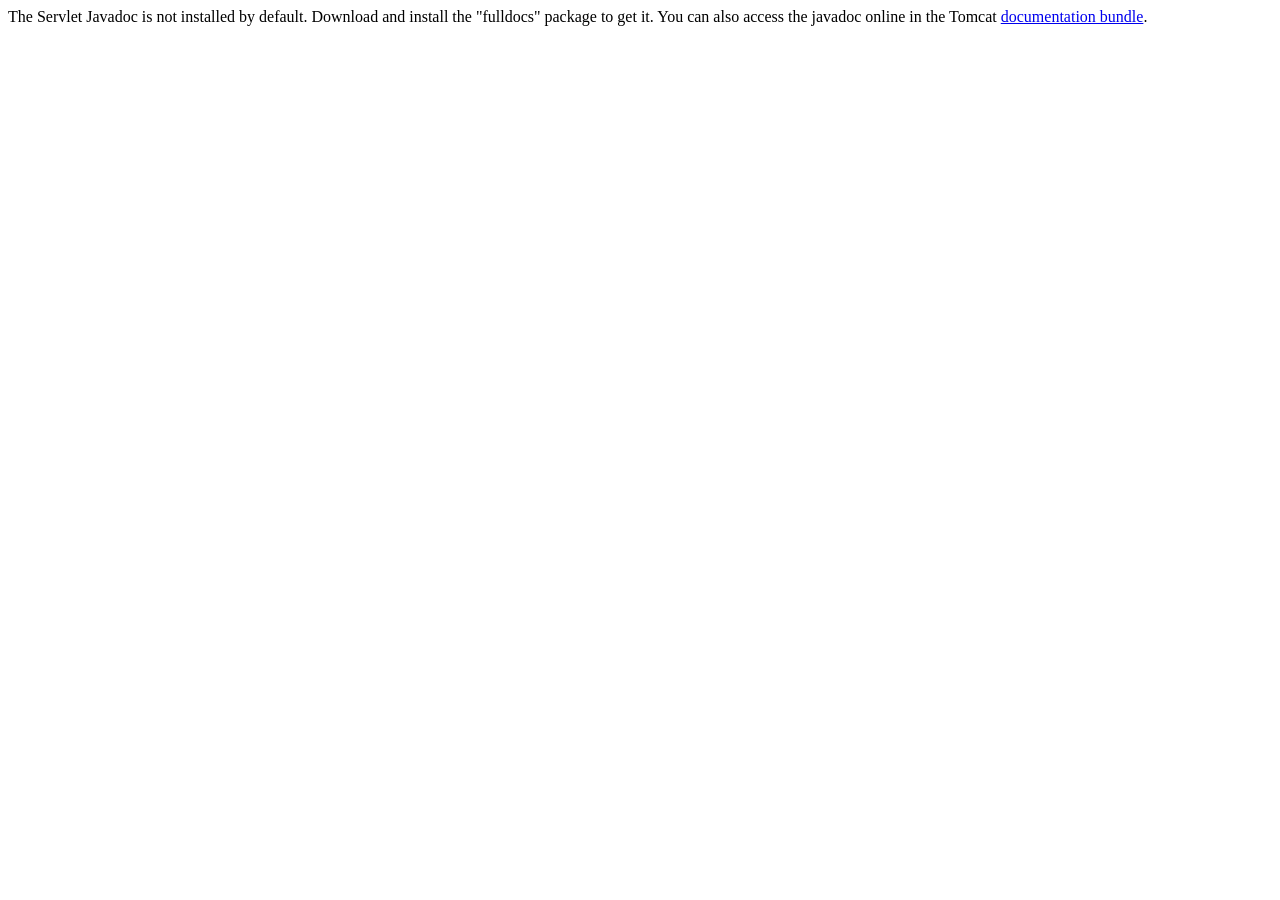
<file: tomcat/webapps/docs/servletapi/index.html>
<!--
  Licensed to the Apache Software Foundation (ASF) under one or more
  contributor license agreements.  See the NOTICE file distributed with
  this work for additional information regarding copyright ownership.
  The ASF licenses this file to You under the Apache License, Version 2.0
  (the "License"); you may not use this file except in compliance with
  the License.  You may obtain a copy of the License at

      http://www.apache.org/licenses/LICENSE-2.0

  Unless required by applicable law or agreed to in writing, software
  distributed under the License is distributed on an "AS IS" BASIS,
  WITHOUT WARRANTIES OR CONDITIONS OF ANY KIND, either express or implied.
  See the License for the specific language governing permissions and
  limitations under the License.
-->
<!DOCTYPE html>
<html>
    <head>
    <meta charset="UTF-8" />
    <title>API docs</title>
</head>

<body>

The Servlet Javadoc is not installed by default. Download and install
the "fulldocs" package to get it.

You can also access the javadoc online in the Tomcat
<a href="https://tomcat.apache.org/tomcat-10.0-doc/">
documentation bundle</a>.

</body>
</html>
</file>
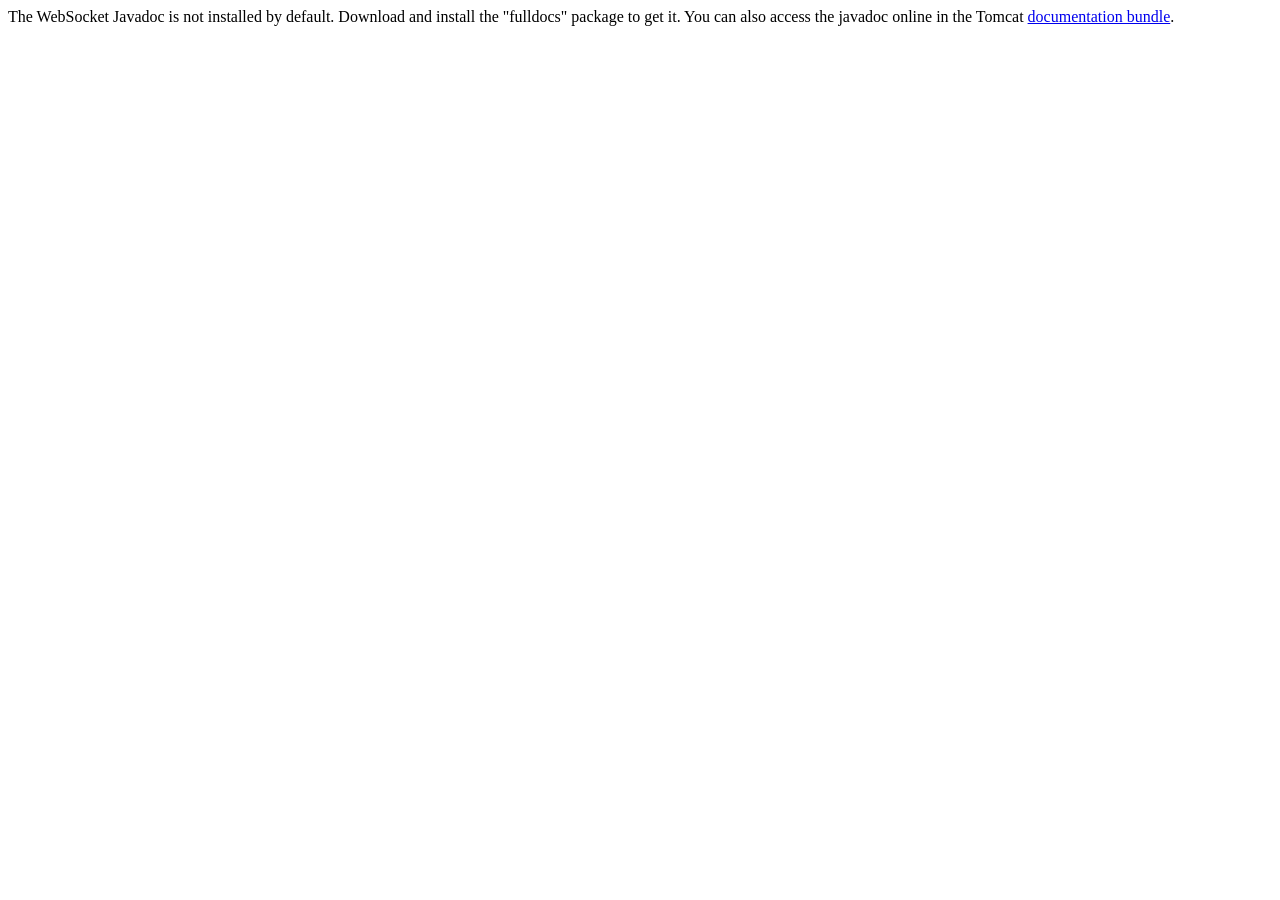
<file: tomcat/webapps/docs/websocketapi/index.html>
<!--
  Licensed to the Apache Software Foundation (ASF) under one or more
  contributor license agreements.  See the NOTICE file distributed with
  this work for additional information regarding copyright ownership.
  The ASF licenses this file to You under the Apache License, Version 2.0
  (the "License"); you may not use this file except in compliance with
  the License.  You may obtain a copy of the License at

      http://www.apache.org/licenses/LICENSE-2.0

  Unless required by applicable law or agreed to in writing, software
  distributed under the License is distributed on an "AS IS" BASIS,
  WITHOUT WARRANTIES OR CONDITIONS OF ANY KIND, either express or implied.
  See the License for the specific language governing permissions and
  limitations under the License.
-->
<!DOCTYPE html>
<html>
    <head>
    <meta charset="UTF-8" />
    <title>API docs</title>
</head>

<body>

The WebSocket Javadoc is not installed by default. Download and install
the "fulldocs" package to get it.

You can also access the javadoc online in the Tomcat
<a href="https://tomcat.apache.org/tomcat-10.0-doc/">
documentation bundle</a>.

</body>
</html>
</file>
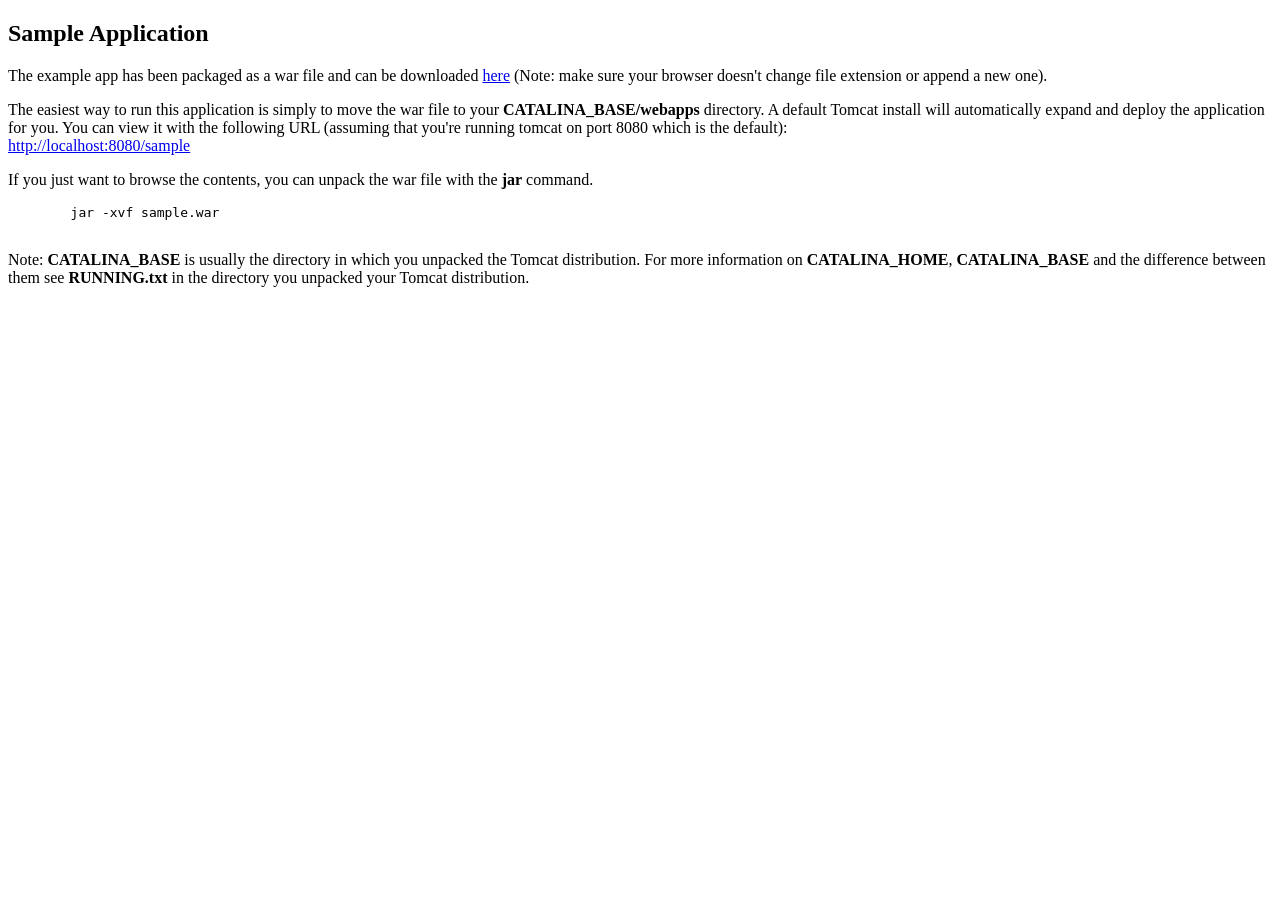
<file: tomcat/webapps/docs/appdev/sample/index.html>
<!DOCTYPE html>
<!--
  Licensed to the Apache Software Foundation (ASF) under one or more
  contributor license agreements.  See the NOTICE file distributed with
  this work for additional information regarding copyright ownership.
  The ASF licenses this file to You under the Apache License, Version 2.0
  (the "License"); you may not use this file except in compliance with
  the License.  You may obtain a copy of the License at

      http://www.apache.org/licenses/LICENSE-2.0

  Unless required by applicable law or agreed to in writing, software
  distributed under the License is distributed on an "AS IS" BASIS,
  WITHOUT WARRANTIES OR CONDITIONS OF ANY KIND, either express or implied.
  See the License for the specific language governing permissions and
  limitations under the License.
-->
<html>
<head>
<meta charset="UTF-8" />
<meta name="author" content="Ben Souther" />
<title>Sample Application</title>
</head>
<body>
<h2>Sample Application</h2>
      <p>
        The example app has been packaged as a war file and can be downloaded
        <a href="sample.war">here</a> (Note: make sure your browser doesn't
        change file extension or append a new one).
      </p>
      <p>
        The easiest way to run this application is simply to move the war file
        to your <b>CATALINA_BASE/webapps</b> directory. A default Tomcat install
        will automatically expand and deploy the application for you. You can
        view it with the following URL (assuming that you're running tomcat on
        port 8080 which is the default):
        <br />
        <a href="http://localhost:8080/sample">http://localhost:8080/sample</a>
      </p>
      <p>
        If you just want to browse the contents, you can unpack the war file
        with the <b>jar</b> command.
      </p>
      <pre>
        jar -xvf sample.war
      </pre>
      <p>
         Note: <b>CATALINA_BASE</b> is usually the directory in which you
         unpacked the Tomcat distribution. For more information on
         <b>CATALINA_HOME</b>, <b>CATALINA_BASE</b> and the difference between
         them see <b>RUNNING.txt</b> in the directory you unpacked your Tomcat
         distribution.
      </p>
</body>
</html>
</file>
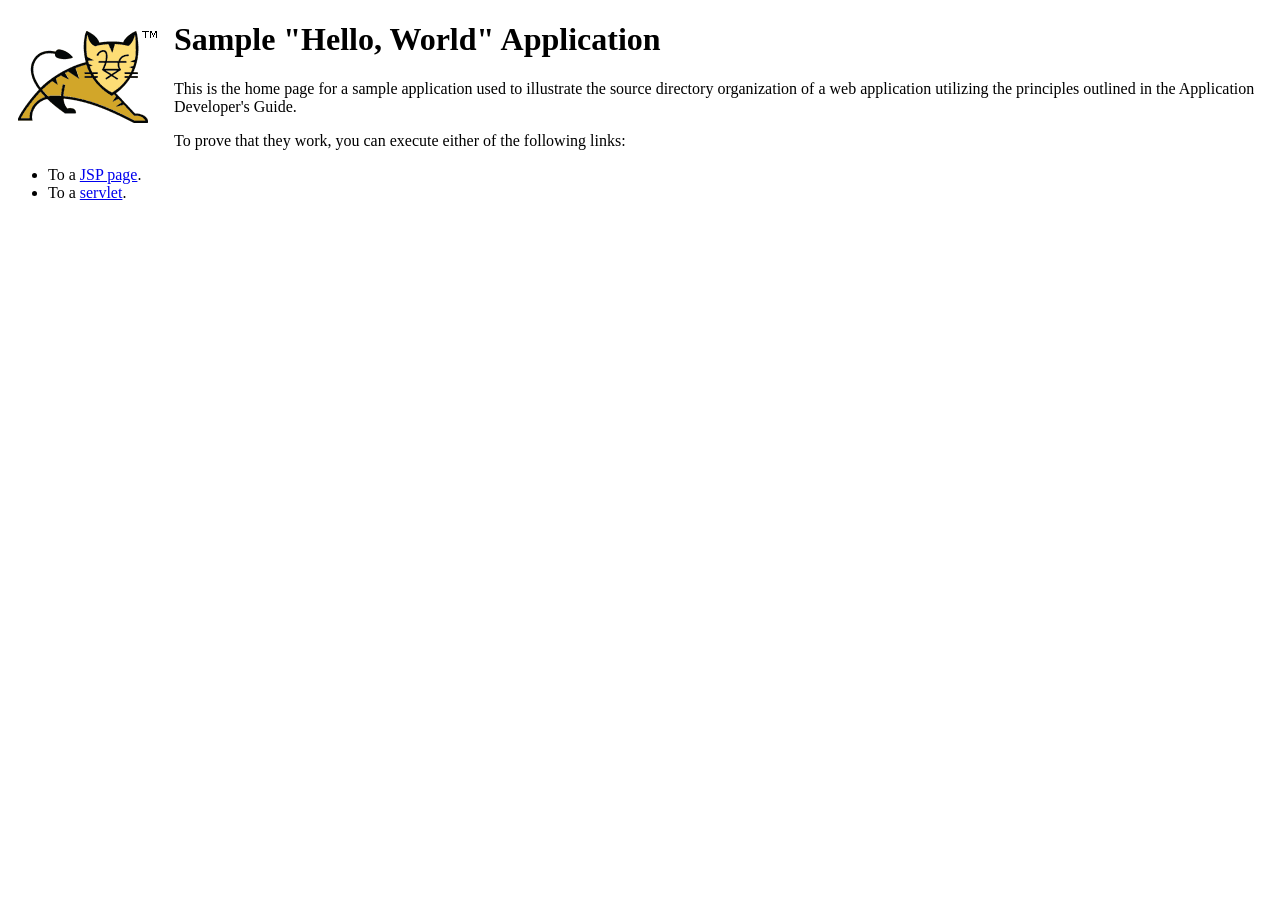
<file: tomcat/webapps/docs/appdev/sample/web/index.html>
<!DOCTYPE html><!--
  Licensed to the Apache Software Foundation (ASF) under one or more
  contributor license agreements.  See the NOTICE file distributed with
  this work for additional information regarding copyright ownership.
  The ASF licenses this file to You under the Apache License, Version 2.0
  (the "License"); you may not use this file except in compliance with
  the License.  You may obtain a copy of the License at

      http://www.apache.org/licenses/LICENSE-2.0

  Unless required by applicable law or agreed to in writing, software
  distributed under the License is distributed on an "AS IS" BASIS,
  WITHOUT WARRANTIES OR CONDITIONS OF ANY KIND, either express or implied.
  See the License for the specific language governing permissions and
  limitations under the License.
-->
<html>
<head>
<meta charset="UTF-8" />
<title>Sample "Hello, World" Application</title>
</head>
<body>

<div style="float: left; padding: 10px;">
<img src="images/tomcat.gif" alt="" />
</div>
<h1>Sample "Hello, World" Application</h1>
<p>This is the home page for a sample application used to illustrate the
source directory organization of a web application utilizing the principles
outlined in the Application Developer's Guide.

<p>To prove that they work, you can execute either of the following links:</p>
<ul>
<li>To a <a href="hello.jsp">JSP page</a>.</li>
<li>To a <a href="hello">servlet</a>.</li>
</ul>

</body>
</html>
</file>
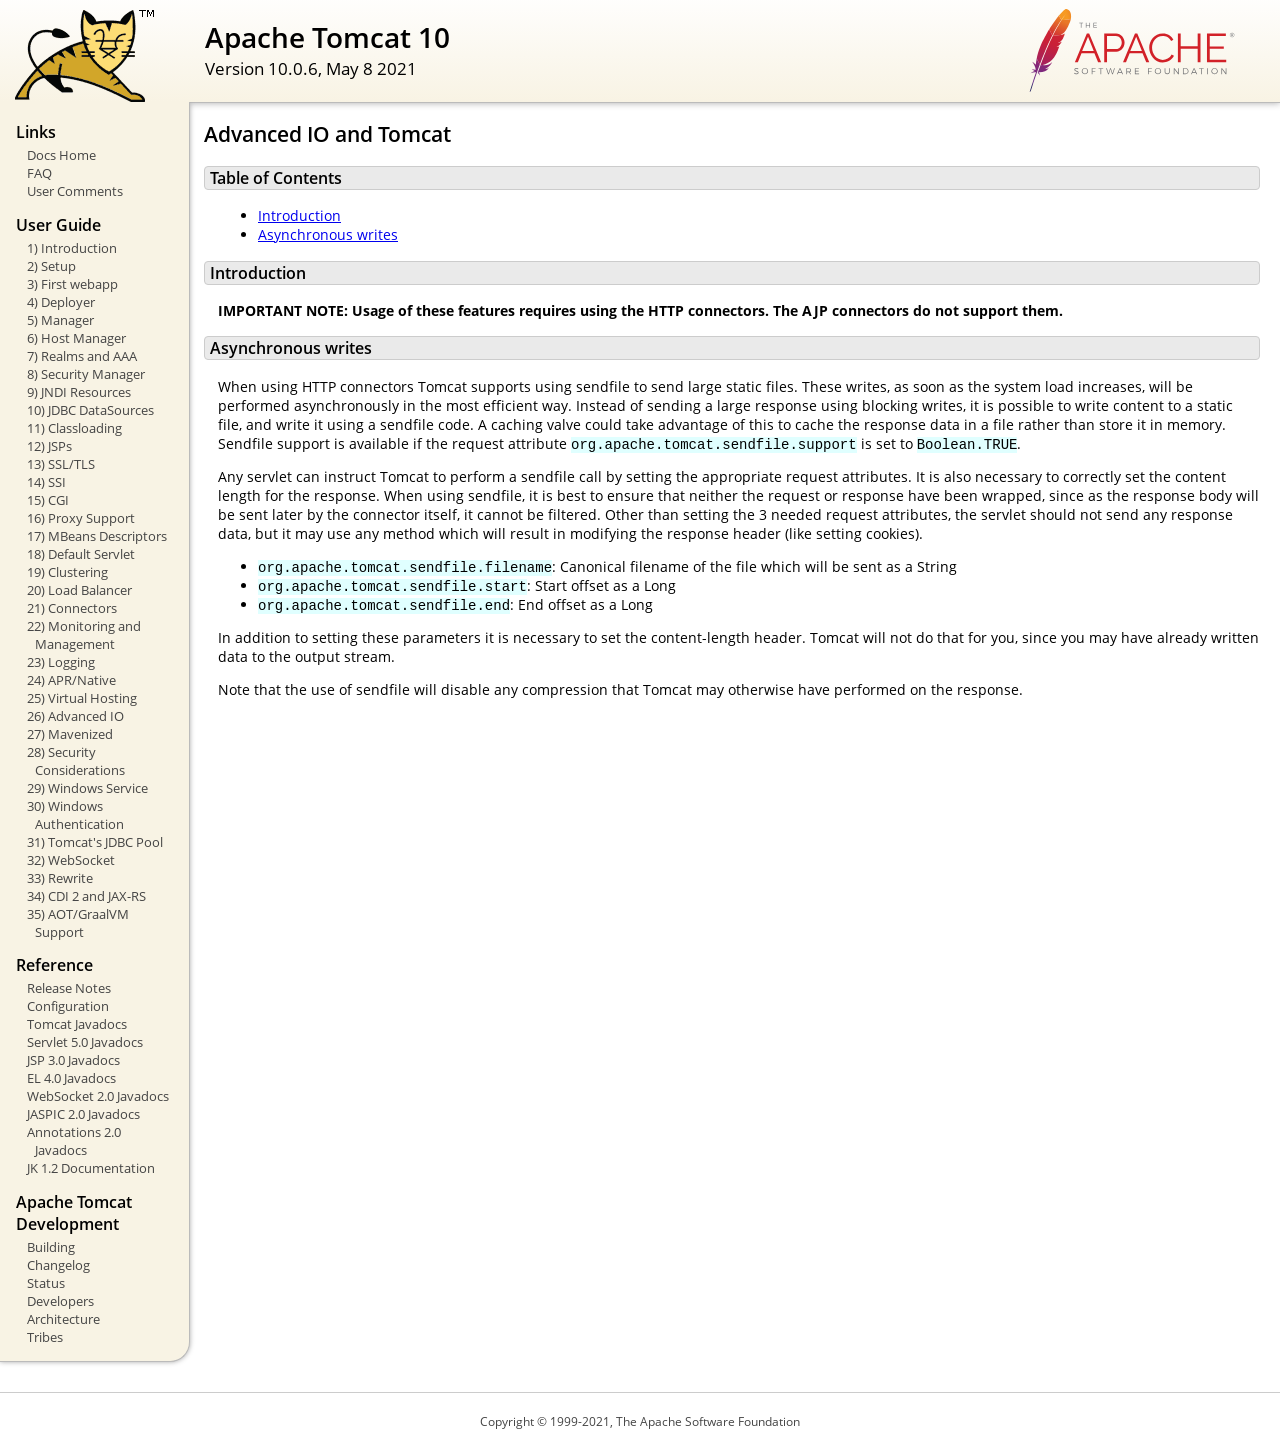
<file: tomcat/webapps/docs/aio.html>
<!DOCTYPE html SYSTEM "about:legacy-compat">
<html lang="en"><head><META http-equiv="Content-Type" content="text/html; charset=UTF-8"><link href="./images/docs-stylesheet.css" rel="stylesheet" type="text/css"><title>Apache Tomcat 10 (10.0.6) - Advanced IO and Tomcat</title><meta name="author" content="Remy Maucherat"></head><body><div id="wrapper"><header><div id="header"><div><div><div class="logo noPrint"><a href="https://tomcat.apache.org/"><img alt="Tomcat Home" src="./images/tomcat.png"></a></div><div style="height: 1px;"></div><div class="asfLogo noPrint"><a href="https://www.apache.org/" target="_blank"><img src="./images/asf-logo.svg" alt="The Apache Software Foundation" style="width: 266px; height: 83px;"></a></div><h1>Apache Tomcat 10</h1><div class="versionInfo">
            Version 10.0.6,
            <time datetime="2021-05-08">May 8 2021</time></div><div style="height: 1px;"></div><div style="clear: left;"></div></div></div></div></header><div id="middle"><div><div id="mainLeft" class="noprint"><div><nav><div><h2>Links</h2><ul><li><a href="index.html">Docs Home</a></li><li><a href="https://wiki.apache.org/tomcat/FAQ">FAQ</a></li><li><a href="#comments_section">User Comments</a></li></ul></div><div><h2>User Guide</h2><ul><li><a href="introduction.html">1) Introduction</a></li><li><a href="setup.html">2) Setup</a></li><li><a href="appdev/index.html">3) First webapp</a></li><li><a href="deployer-howto.html">4) Deployer</a></li><li><a href="manager-howto.html">5) Manager</a></li><li><a href="host-manager-howto.html">6) Host Manager</a></li><li><a href="realm-howto.html">7) Realms and AAA</a></li><li><a href="security-manager-howto.html">8) Security Manager</a></li><li><a href="jndi-resources-howto.html">9) JNDI Resources</a></li><li><a href="jndi-datasource-examples-howto.html">10) JDBC DataSources</a></li><li><a href="class-loader-howto.html">11) Classloading</a></li><li><a href="jasper-howto.html">12) JSPs</a></li><li><a href="ssl-howto.html">13) SSL/TLS</a></li><li><a href="ssi-howto.html">14) SSI</a></li><li><a href="cgi-howto.html">15) CGI</a></li><li><a href="proxy-howto.html">16) Proxy Support</a></li><li><a href="mbeans-descriptors-howto.html">17) MBeans Descriptors</a></li><li><a href="default-servlet.html">18) Default Servlet</a></li><li><a href="cluster-howto.html">19) Clustering</a></li><li><a href="balancer-howto.html">20) Load Balancer</a></li><li><a href="connectors.html">21) Connectors</a></li><li><a href="monitoring.html">22) Monitoring and Management</a></li><li><a href="logging.html">23) Logging</a></li><li><a href="apr.html">24) APR/Native</a></li><li><a href="virtual-hosting-howto.html">25) Virtual Hosting</a></li><li><a href="aio.html">26) Advanced IO</a></li><li><a href="maven-jars.html">27) Mavenized</a></li><li><a href="security-howto.html">28) Security Considerations</a></li><li><a href="windows-service-howto.html">29) Windows Service</a></li><li><a href="windows-auth-howto.html">30) Windows Authentication</a></li><li><a href="jdbc-pool.html">31) Tomcat's JDBC Pool</a></li><li><a href="web-socket-howto.html">32) WebSocket</a></li><li><a href="rewrite.html">33) Rewrite</a></li><li><a href="cdi.html">34) CDI 2 and JAX-RS</a></li><li><a href="graal.html">35) AOT/GraalVM Support</a></li></ul></div><div><h2>Reference</h2><ul><li><a href="RELEASE-NOTES.txt">Release Notes</a></li><li><a href="config/index.html">Configuration</a></li><li><a href="api/index.html">Tomcat Javadocs</a></li><li><a href="servletapi/index.html">Servlet 5.0 Javadocs</a></li><li><a href="jspapi/index.html">JSP 3.0 Javadocs</a></li><li><a href="elapi/index.html">EL 4.0 Javadocs</a></li><li><a href="websocketapi/index.html">WebSocket 2.0 Javadocs</a></li><li><a href="jaspicapi/index.html">JASPIC 2.0 Javadocs</a></li><li><a href="annotationapi/index.html">Annotations 2.0 Javadocs</a></li><li><a href="https://tomcat.apache.org/connectors-doc/">JK 1.2 Documentation</a></li></ul></div><div><h2>Apache Tomcat Development</h2><ul><li><a href="building.html">Building</a></li><li><a href="changelog.html">Changelog</a></li><li><a href="https://wiki.apache.org/tomcat/TomcatVersions">Status</a></li><li><a href="developers.html">Developers</a></li><li><a href="architecture/index.html">Architecture</a></li><li><a href="tribes/introduction.html">Tribes</a></li></ul></div></nav></div></div><div id="mainRight"><div id="content"><h2>Advanced IO and Tomcat</h2><h3 id="Table_of_Contents">Table of Contents</h3><div class="text">
<ul><li><a href="#Introduction">Introduction</a></li><li><a href="#Asynchronous_writes">Asynchronous writes</a></li></ul>
</div><h3 id="Introduction">Introduction</h3><div class="text">

  <p>
    <b>IMPORTANT NOTE: Usage of these features requires using the
    HTTP connectors. The AJP connectors do not support them.</b>
  </p>

  </div><h3 id="Asynchronous_writes">Asynchronous writes</h3><div class="text">

  <p>
    When using HTTP connectors Tomcat supports using sendfile to send large
    static files. These writes, as soon as the system load increases, will be performed
    asynchronously in the most efficient way. Instead of sending a large response using
    blocking writes, it is possible to write content to a static file, and write it
    using a sendfile code. A caching valve could take advantage of this to cache the
    response data in a file rather than store it in memory. Sendfile support is
    available if the request attribute <code>org.apache.tomcat.sendfile.support</code>
    is set to <code>Boolean.TRUE</code>.
  </p>

  <p>
    Any servlet can instruct Tomcat to perform a sendfile call by setting the appropriate
    request attributes. It is also necessary to correctly set the content length
    for the response. When using sendfile, it is best to ensure that neither the
    request or response have been wrapped, since as the response body will be sent later
    by the connector itself, it cannot be filtered. Other than setting the 3 needed
    request attributes, the servlet should not send any response data, but it may use
    any method which will result in modifying the response header (like setting cookies).
  </p>

  <ul>
  <li><code>org.apache.tomcat.sendfile.filename</code>: Canonical filename of the file which will be sent as
      a String</li>
  <li><code>org.apache.tomcat.sendfile.start</code>: Start offset as a Long</li>
  <li><code>org.apache.tomcat.sendfile.end</code>: End offset as a Long</li>
  </ul>
  <p>
    In addition to setting these parameters it is necessary to set the content-length header.
    Tomcat will not do that for you, since you may have already written data to the output stream.
  </p>

  <p>
    Note that the use of sendfile will disable any compression that Tomcat may
    otherwise have performed on the response.
  </p>

  </div></div></div></div></div><footer><div id="footer">
    Copyright &copy; 1999-2021, The Apache Software Foundation
    </div></footer></div></body></html>
</file>
<file: tomcat/webapps/docs/images/docs-stylesheet.css>
@charset "utf-8";
/*
  Licensed to the Apache Software Foundation (ASF) under one or more
  contributor license agreements.  See the NOTICE file distributed with
  this work for additional information regarding copyright ownership.
  The ASF licenses this file to You under the Apache License, Version 2.0
  (the "License"); you may not use this file except in compliance with
  the License.  You may obtain a copy of the License at

      http://www.apache.org/licenses/LICENSE-2.0

  Unless required by applicable law or agreed to in writing, software
  distributed under the License is distributed on an "AS IS" BASIS,
  WITHOUT WARRANTIES OR CONDITIONS OF ANY KIND, either express or implied.
  See the License for the specific language governing permissions and
  limitations under the License.
*/

/* Fonts */
@import url("fonts/fonts.css");

/* General style */

h1, h2, h3, h4, h5, h6, th {
  font-weight: 600;
}

body {
  margin: 0;
}

body, input {
  font-family: 'Open Sans', sans-serif;
  font-size: 10.5pt;
}

code, pre {
  font-family: Consolas, monospace;
}

img {
  border: 0;
}

table {
  border-collapse: collapse;
  text-align: left;
}
table *:not(table) {
  /* Prevent border-collapsing for table child elements like <div> */
  border-collapse: separate;
}

th {
  text-align: left;
}

main {
  /* Remove this once all IEs support <main> element */
  display: block;
}


/* Layout */

#wrapper {
  min-width: 400px;
}

#header {
  border-bottom: 1px solid #bbb;
}

@media not print {
    #header {
        box-shadow: 0 0 7px #aaa;
    }
}

#header > div {
  padding-left: 15px;
  padding-right: 15px;

  /* Work-around for old browsers: */
  background-color: #F8F3E4;
  background: linear-gradient(to bottom, #ffffff -10%, #F8F3E4 100%);
  position: relative;
}

#header .logo {
  float: left;
  padding-top: 10px;
  min-width: 190px;
}

#header .logo  img{
  /* To avoid that the Font Descender being added to the parent div's height */
  vertical-align: middle;
}

#header .asfLogo {
  float: right;
  position: relative;
  top: 8px;
}

#header h1 {
  margin-top: 0.6em;
  margin-bottom: 0;
}

#header .versionInfo {
  font-size: 13pt;
  margin-bottom: 1em;
}

#middle {
  display: table;
  table-layout: fixed;
  margin: 0;
  width: 100%;
}
#middle > div { display: table-row; }
#middle > div > div { display: table-cell; vertical-align: top; }



#mainLeft {
  width: 190px;
}

#mainLeft > div {
  margin-top: -1px; /* to overwrite border of element above */
  padding-left: 16px;
  padding-right: 14px;
  padding-top: 6px;
  padding-bottom: 15px;
  background-color: #F8F3E4;
  border-right: 1px solid #bbb;
  border-bottom: 1px solid #bbb;
  font-size: 10pt;
  border-bottom-right-radius: 20px;
  box-shadow: 0 0 5px #aaa;
}

#mainLeft h2 {
  margin-bottom: 0.2em;
  font-size: 1.2em;
}

#mainLeft ul {
  padding: 0;
  margin: 0;
  list-style-type: none;
}

#mainLeft ul a {
  text-indent: -0.6em;
  padding-left: 1.4em;
  display: block;
  text-decoration: none;
  color: #444;
}
#mainLeft ul a:hover {
  color: #000;
  background-color: #D1c9b9;
}

#mainRight {
  padding-left: 14px;
  padding-right: 20px;

}

#footer {
  margin-top: 30px;
  padding-top: 20px;
  padding-bottom: 20px;
  padding-left: 20px;
  padding-right: 20px;
  border-top: 1px solid #ccc;
  color: #444;
  text-align: center;
  /* font-style: italic; */
  font-size: 9pt;
}


/* Content */

#content div.text {
  padding-left: 1em;
  padding-left: 1em;
}

#content h3, #content h4, #content h5, #content h6 {
  padding-left: 5px;
  padding-right: 5px;
  background-color: #eaeaea;
}

@media not print {
    #content h3, #content h4, #content h5, #content h6 {
        border: 1px solid #ccc;
        border-radius: 4px;
    }
}

#content h4, #content h5, #content h6 {
  background-color: #f6f6f6;
}

code {
  background-color: rgb(224,255,255);
}

div.codeBox pre code, code.attributeName, code.propertyName, code.noHighlight, .noHighlight code {
  background-color: transparent;
}
div.codeBox {
  overflow: auto;
  margin: 1em 0;
}
div.codeBox pre {
  margin: 0;
  padding: 4px;
  border: 1px solid #999;
  border-radius: 5px;
  background-color: #eff8ff;
  display: table; /* To prevent <pre>s from taking the complete available width. */
  /*
  When it is officially supported, use the following CSS instead of display: table
  to prevent big <pre>s from exceeding the browser window:
  max-width: available;
  width: min-content;
  */
}

div.codeBox pre.wrap {
  white-space: pre-wrap;
}


table.defaultTable tr, table.detail-table tr {
    border: 1px solid #CCC;
}

table.defaultTable tr:nth-child(even), table.detail-table tr:nth-child(even) {
    background-color: #FAFBFF;
}

table.defaultTable tr:nth-child(odd), table.detail-table tr:nth-child(odd) {
    background-color: #EEEFFF;
}

table.defaultTable th, table.detail-table th {
  background-color: #88b;
  color: #fff;
}

table.defaultTable th, table.defaultTable td, table.detail-table th, table.detail-table td {
  padding: 5px 8px;
}


p.notice {
  border: 1px solid rgb(255, 0, 0);
  background-color: rgb(238, 238, 238);
  color: rgb(0, 51, 102);
  padding: 0.5em;
  margin: 1em 2em 1em 1em;
}


/* Changelog-Styles */

ul.changelog {
  padding-left: 1em;
  list-style-type: none;
}

ul.changelog  li{
  padding-top: 5px;
  padding-bottom: 5px;
}

ul.changelog img {
  vertical-align: middle
}


/* Printer-only Styles */
@media print {
    .noPrint { display: none; }
    #middle > div > div#mainLeft { display: none; }
    a { color: inherit; text-decoration: none; }
}

/* Fix for Comments section which contains a <h4> */
#comments_thread h1, #comments_thread h2, #comments_thread h3, #comments_thread h4, #comments_thread h5, #comments_thread h6 {
    border: none;
    background-color: transparent;
}
</file>
<file: tomcat/webapps/home-automation/css/main.css>
@import url("clock.css");
*{box-sizing:border-box}body{margin:0;background:#eceff1;font-family:Arial;color:#202124;overflow:hidden}header{display:flex;gap:10px;align-items:center;height:60px;padding:12px 20px;background:#263238;color:#fff}h1{font-size:20px;margin:0 auto 0 0}h2{font-size:15px;margin:8px 0}button{border:0;border-radius:4px;padding:8px 12px;cursor:pointer}#connection-state{color:#ffcdd2;font-size:12px}#connection-state.active{color:#b9f6ca}.workspace{display:flex;height:calc(100vh - 60px)}aside{background:#fff;border-right:1px solid #cfd8dc;flex:0 0 190px;padding:14px;overflow:auto}aside button{display:block;margin:6px 0;width:100%}aside hr{border:0;border-top:1px solid #ddd;margin:16px 0}.hint{color:#607d8b;font-size:12px;line-height:1.4}#canvas-size{font-size:12px;white-space:pre-line}#canvas-viewport{overflow:auto;flex:1}.component-card{background:#fff;border:1px solid #cfd8dc;border-left:5px solid #1976d2;border-radius:4px;box-shadow:0 1px 3px #0002;min-height:150px;padding:14px}.component-card.sink{border-left-color:#7b1fa2}.component-card.invalid{border-color:#d81b60;border-left-color:#d81b60}.component-card>*{display:block}.name{margin:5px 0 12px}.status{background:#d9f2dc;min-height:40px;padding:8px;overflow-wrap:anywhere}.invalid .status{background:#f8bbd0}label{margin-top:12px}output{background:#f5f5f5;padding:3px 6px}.validity{color:#2e7d32;margin-top:10px}.invalid .validity{color:#c2185b}

#component-canvas{position:relative}.connections{height:100%;left:0;pointer-events:none;position:absolute;top:0;width:100%;z-index:0}.component-card{position:relative;z-index:1}.connection-line{fill:none;stroke:#546e7a;stroke-width:3}
#component-canvas{background-color:#eceff1;background-image:linear-gradient(#cfd8dc 1px,transparent 1px),linear-gradient(90deg,#cfd8dc 1px,transparent 1px);background-size:25px 25px;min-height:500px;min-width:500px;position:relative}.component-card{position:absolute;z-index:1}.connections{height:100%;left:0;pointer-events:none;position:absolute;top:0;width:100%;z-index:0}.connection-line{cursor:context-menu;fill:none;pointer-events:stroke;stroke:#455a64;stroke-width:3}.connection-line:hover{stroke:#d32f2f;stroke-width:6}.component-card.logic{border-left-color:#ef6c00}
.component-card{touch-action:none;user-select:none}.component-card.dragging{cursor:grabbing;opacity:.9}.component-card:not(.dragging){cursor:grab}.component-card output{font-size:11px}.connection-line.boolean-active{stroke:#1976d2;stroke-width:4}
.input-ports{display:flex;flex-direction:column;gap:8px;left:-5px;position:absolute;top:38px}.input-ports:empty{display:none}.input-ports span{align-items:center;background:#fff;border:2px solid #ef6c00;border-radius:50%;display:flex;font-size:11px;font-weight:bold;height:22px;justify-content:center;transform:translateX(-50%);width:22px}

#component-menu{background:#fff;border:1px solid #607d8b;box-shadow:0 2px 8px #0004;margin:0;padding:4px;position:fixed;z-index:10}#component-menu button{background:transparent;border:0;display:block;padding:7px 14px;text-align:left;width:100%}#component-menu button:hover{background:#eceff1}
#component-menu button:disabled{color:#78909c;cursor:not-allowed}
#component-menu .menu-heading{border-bottom:1px solid #cfd8dc;display:block;padding:8px 14px}
#component-menu button.danger{color:#c62828}dialog{border:0;border-radius:8px;box-shadow:0 8px 40px #0006;max-width:640px;padding:24px;width:min(90vw,640px)}dialog::backdrop{background:#0008}.dialog-close{float:right;font-size:20px}#details-content p{overflow-wrap:anywhere}#toast{background:#2e7d32;border-radius:4px;bottom:24px;color:#fff;opacity:0;padding:12px 18px;pointer-events:none;position:fixed;right:24px;transform:translateY(15px);transition:.2s;z-index:20}#toast.show{opacity:1;transform:none}#toast.error{background:#c62828}
.component-menu-group{margin-top:6px}.component-menu-group summary{background:#546e7a;border-radius:3px;color:#fff;cursor:pointer;font-weight:600;padding:8px 10px;user-select:none}.component-menu-group summary:hover{background:#455a64}.component-menu-group[open] summary{border-radius:3px 3px 0 0}.component-menu-items{border:1px solid #cfd8dc;border-top:0;padding:4px 4px 4px 14px}.component-menu-items button{margin:2px 0;width:100%}
#details-content form>label{display:block;margin:12px 0}#details-content form>label>input{box-sizing:border-box;display:block;margin-top:5px;padding:8px;width:100%}.delay-controls{display:grid;gap:8px;grid-template-columns:1fr auto;margin-top:5px}.delay-controls input,.delay-controls select{padding:8px}
#source-dialog,#sink-dialog,#device-dialog{max-width:850px}#source-form>label,#source-fields>label,#sink-form>label,#sink-fields>label,#device-form>label,#device-fields>label{display:block;margin:12px 0}#source-form input,#source-form select,#sink-form input,#sink-form select,#device-form input,#device-form select{display:block;margin-top:5px;padding:8px;width:100%}.dialog-actions{display:flex;gap:8px;justify-content:flex-end;margin-top:20px}.xml-tree,.device-tree{border:1px solid #cfd8dc;max-height:320px;overflow:auto;padding:8px}.xml-tree button,.device-tree button{background:transparent;display:block;padding:6px;text-align:left;width:100%}.xml-tree button:hover,.xml-tree button.selected,.device-tree button:hover,.device-tree button.selected{background:#bbdefb}.converter-settings{display:grid;gap:8px;grid-template-columns:repeat(2,minmax(120px,1fr))}.field-help{color:#607d8b;font-size:12px}
#device-list .device-list-row{display:flex;align-items:center;justify-content:space-between;gap:24px;padding:10px 0;border-bottom:1px solid #ddd}#device-list .device-list-row button.danger{background:#b71c1c;color:#fff}
#device-list .device-connection-status{font-weight:bold;margin:6px 0 3px}.device-connection-status.connected{color:#2e7d32}.device-connection-status.disconnected{color:#c62828}#error-log-dialog{max-width:850px}#error-log-list{border:1px solid #cfd8dc;max-height:55vh;overflow:auto}#error-log-list article{border-bottom:1px solid #ddd;padding:10px 12px}#error-log-list article:last-child{border-bottom:0}#error-log-list p{margin:5px 0 0;overflow-wrap:anywhere;white-space:pre-wrap}
#fixed-value-form>label{display:block;margin:12px 0}#fixed-value-form input,#fixed-value-form select{display:block;margin-top:5px;padding:8px;width:100%}
.xml-tree .xml-branch{margin-left:10px}.xml-tree>.xml-branch{margin-left:0}.xml-tree summary{cursor:pointer;padding:5px 6px}.xml-tree summary:hover{background:#eceff1}.xml-tree .xml-children{border-left:1px solid #cfd8dc;margin-left:8px;padding-left:8px}.xml-tree .xml-children button{margin:1px 0}
.fixed-value-control{display:grid;gap:6px;grid-template-columns:1fr}.fixed-value-control label{font-size:11px;margin:0}.fixed-value-control input,.fixed-value-control select{display:block;margin-top:3px;min-width:0;padding:7px;width:100%}.fixed-value-control button{padding:7px 8px;width:100%}
.view-only .requires-write{display:none!important}#auth-state{font-size:12px;color:#cfd8dc}#auth-dialog label,#user-admin-dialog form>label{display:block;margin:12px 0}#auth-dialog input,#user-admin-dialog input[type=text],#user-admin-dialog input[type=password],#user-admin-dialog input:not([type]){display:block;margin-top:5px;padding:8px;width:100%}.checkbox-label input{margin-right:7px}#web-user-list{border:1px solid #cfd8dc;margin:12px 0}.web-user-row{align-items:center;border-bottom:1px solid #ddd;display:flex;gap:10px;justify-content:space-between;padding:9px}.web-user-row:last-child{border-bottom:0}.web-user-row small{color:#607d8b}.web-user-row button{background:#b71c1c;color:#fff}
</file>
